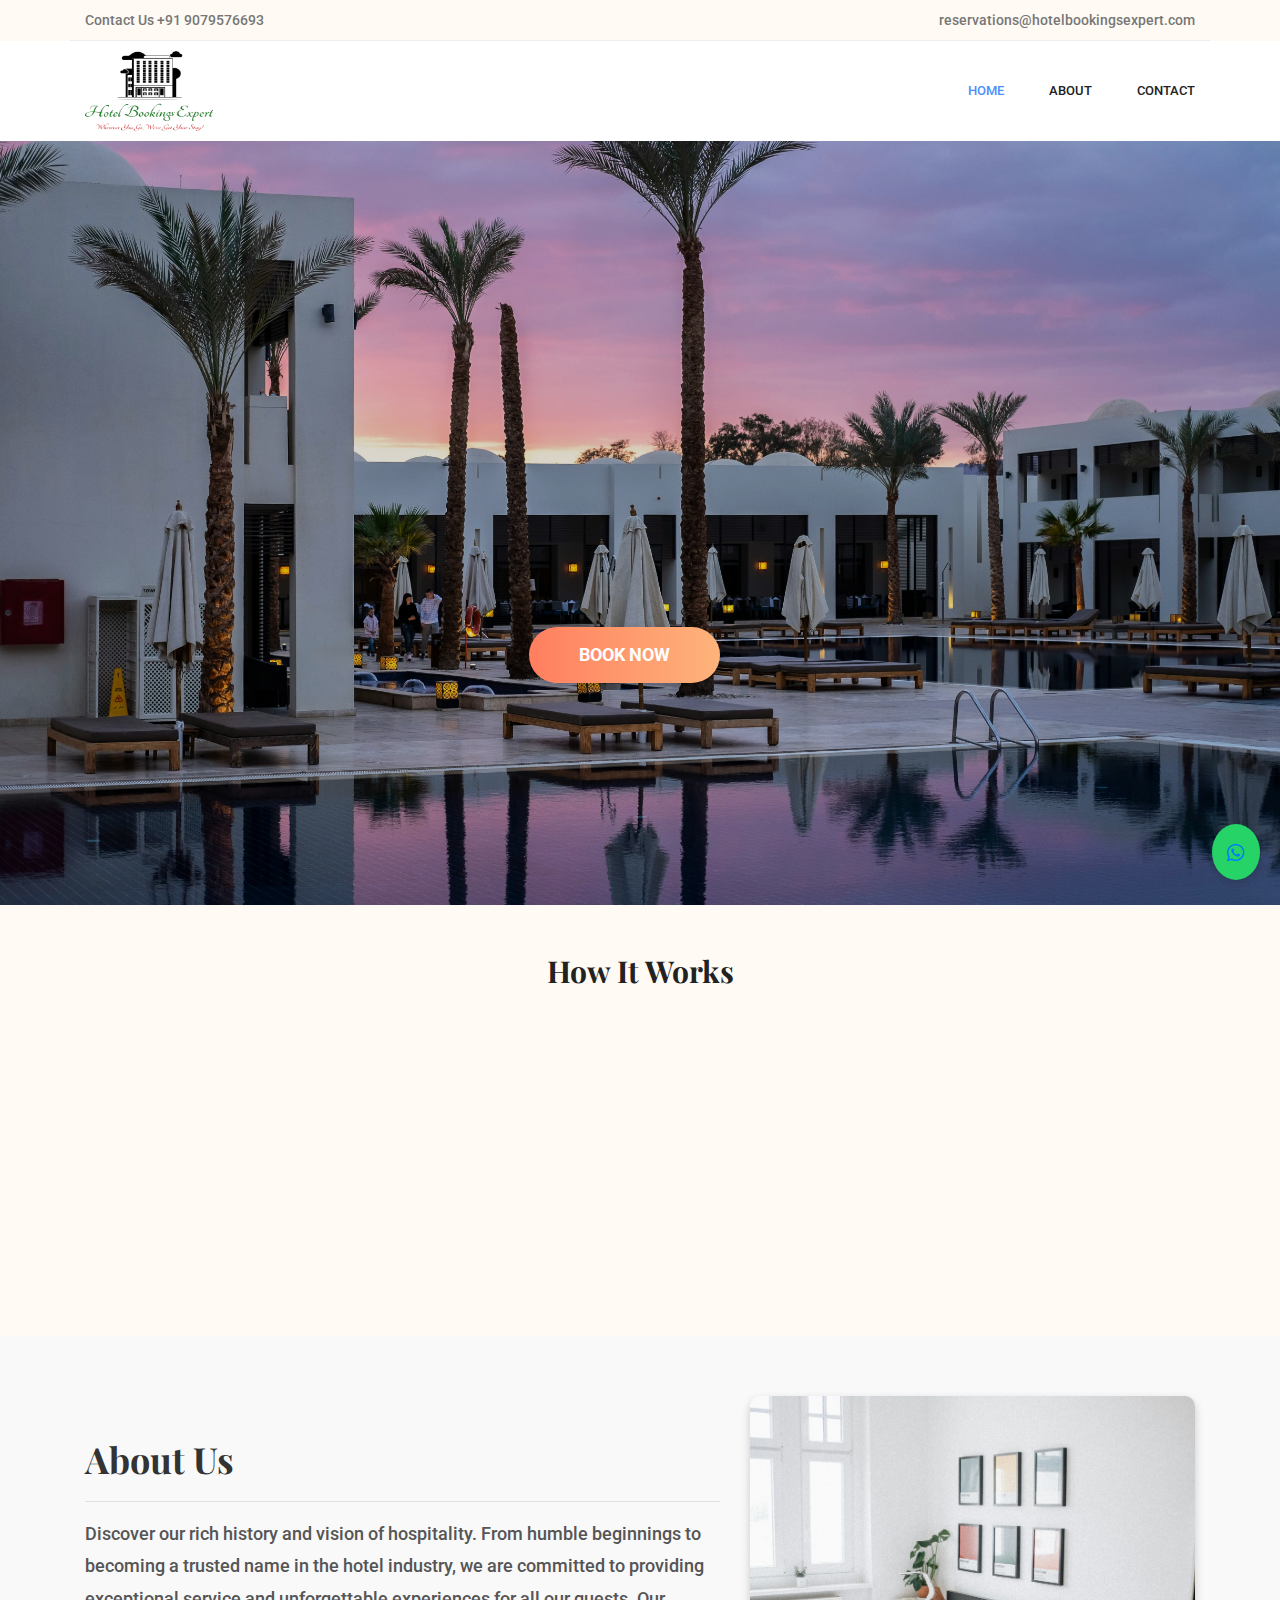
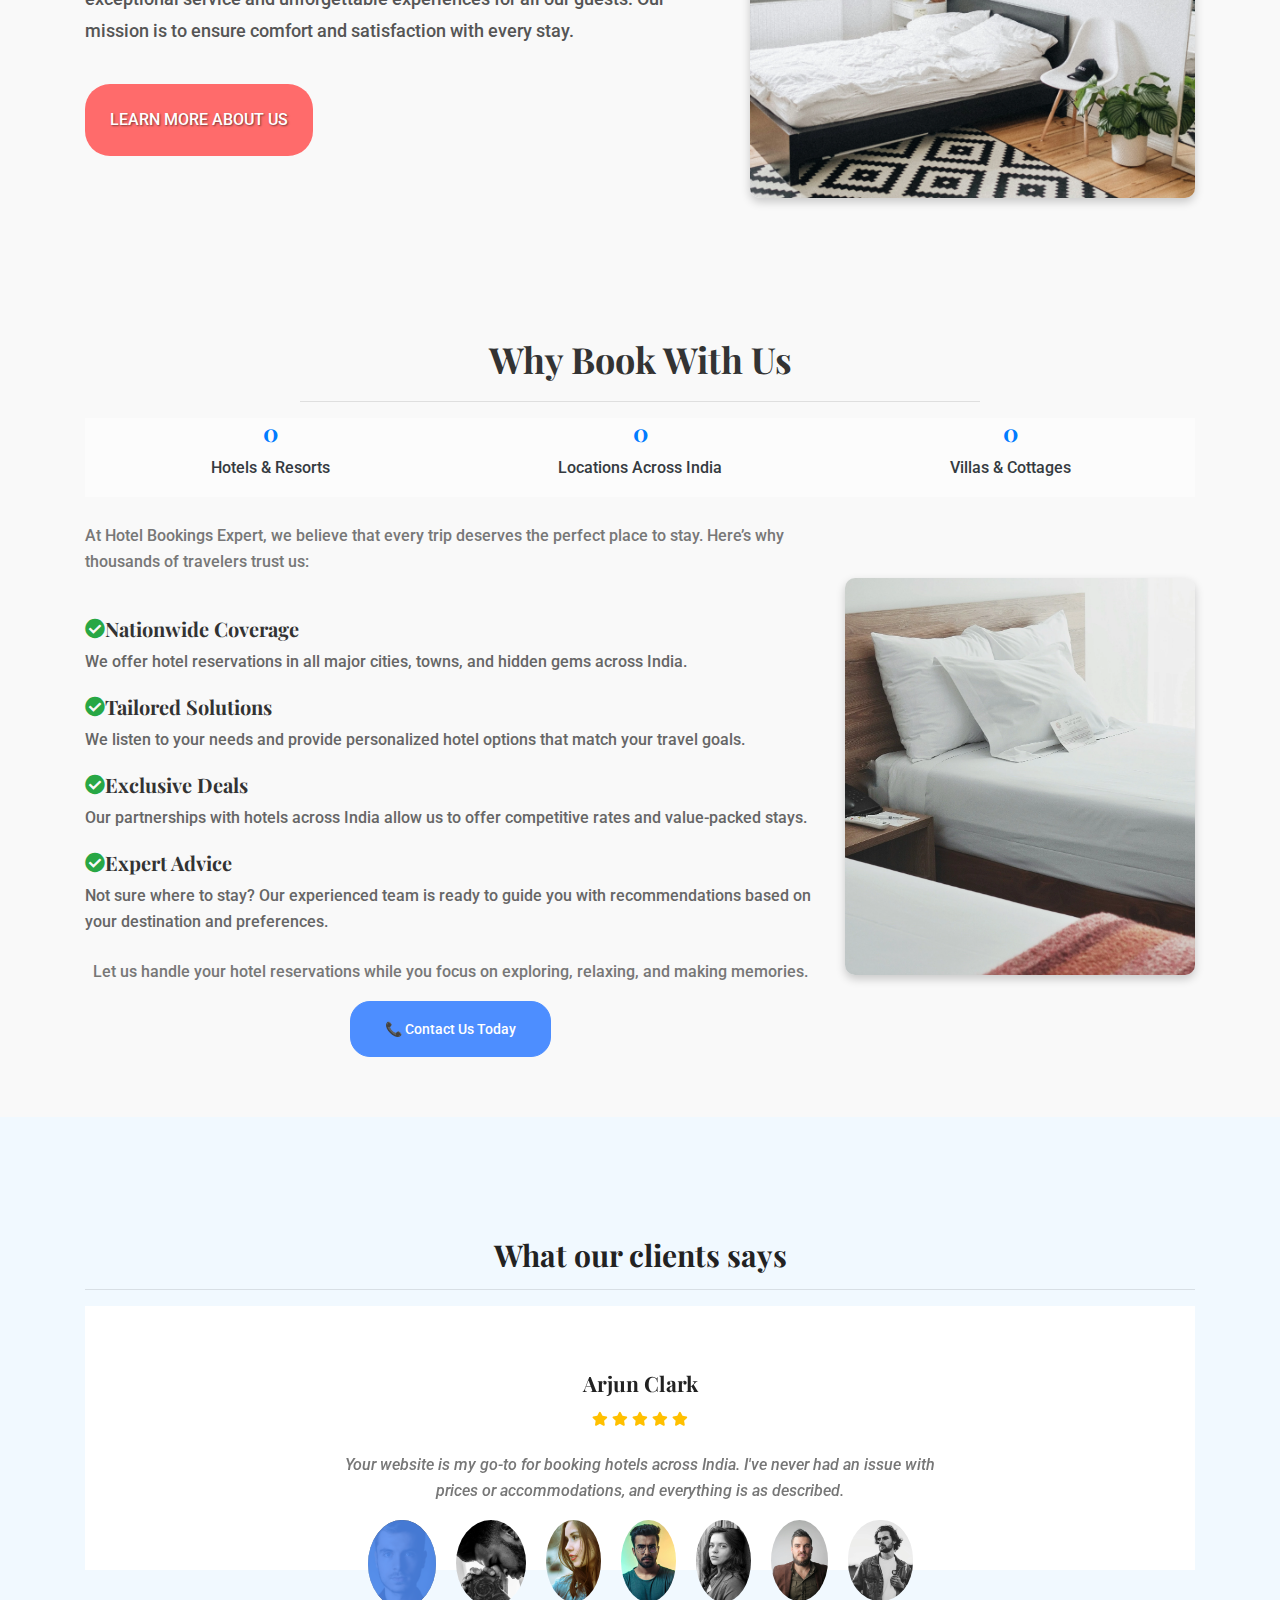
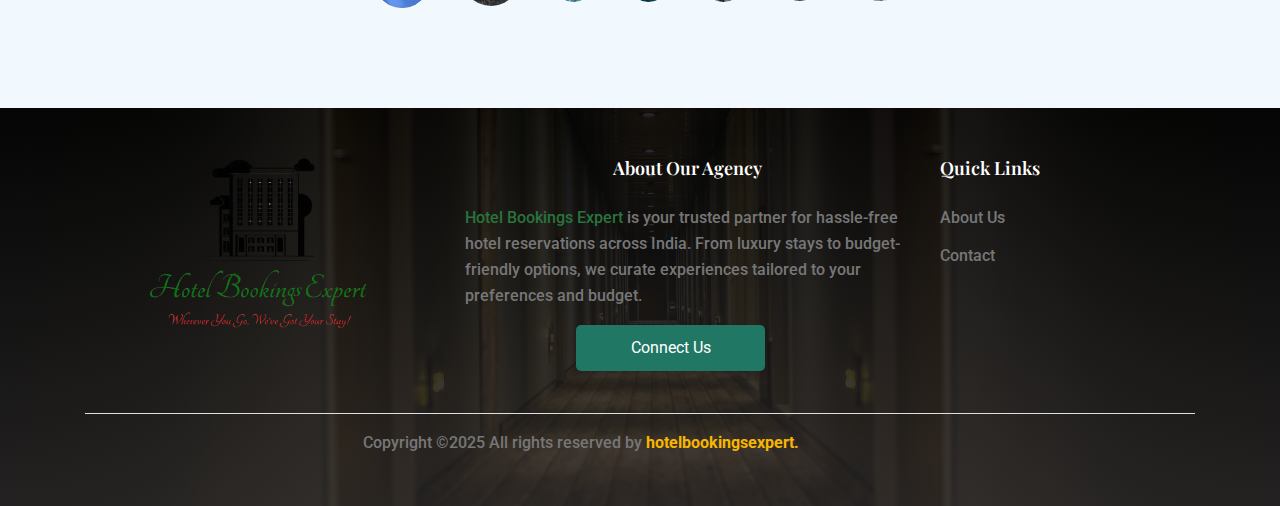
<file: index.html>
<!doctype html>
<html lang="en">

<head>
	<!-- Required meta tags -->
	<meta charset="utf-8">
	<meta name="viewport" content="width=device-width, initial-scale=1, shrink-to-fit=no">
	<!-- Canonical link -->
	<link rel="canonical" href="https://hotelbookingsexpert.com/" />	
	<!-- SEO Meta Tags -->
    <meta name="description" content="HotelBookingsExpert.com provides hassle-free hotel reservations across India. Book the best hotels, resorts, villas, and cottages with exclusive deals.">
    <meta name="keywords" content="hotel booking, resorts, villas, cottages, luxury hotels, budget hotels, hotel reservations India, travel, tourism, booking expert">
    <meta name="author" content="HotelBookingsExpert">
    <meta name="robots" content="index, follow">
    <!-- Open Graph Meta Tags for Social Media -->
    <meta property="og:title" content="HotelBookingsExpert.com - Book Hotels, Resorts, Villas Across India">
    <meta property="og:description" content="Book the best hotels, resorts, and villas in India with exclusive deals and tailored recommendations from HotelBookingsExpert.">
    <meta property="og:image" content="img/logo.png">
    <meta property="og:url" content="https://www.hotelbookingsexpert.com">
    <meta property="og:type" content="website">
    <!-- Twitter Card Meta Tags -->
    <meta name="twitter:card" content="summary_large_image">
    <meta name="twitter:title" content="HotelBookingsExpert.com - Best Hotel Booking Platform in India">
    <meta name="twitter:description" content="Find the best hotel deals across India, from luxury to budget-friendly options. Book now and enjoy exclusive offers.">
    <meta name="twitter:image" content="img/logo.png">
	<!-- Title tag -->	
	<title>HotelBookingsExpert.com</title>
	<!-- Favicon image logo -->
	<link rel="icon" type="image/x-icon" href="img/logo.png">
	<!-- Bootstrap CSS -->
	<link rel="stylesheet" href="css/bootstrap.css">
	<link rel="stylesheet" href="vendors/linericon/style.css">
	<!-- <link rel="stylesheet" href="css/font-awesome.min.css"> -->
	<link rel="stylesheet" href="vendors/owl-carousel/owl.carousel.min.css">
	<link rel="stylesheet" href="vendors/lightbox/simpleLightbox.css">
	<link rel="stylesheet" href="vendors/nice-select/css/nice-select.css">
	<link rel="stylesheet" href="vendors/animate-css/animate.css">
	<link rel="stylesheet" href="vendors/popup/magnific-popup.css">
	<!-- main css -->
	<link rel="stylesheet" href="css/style.css">
	<link rel="stylesheet" href="css/responsive.css">
	<link rel="stylesheet" href="https://cdnjs.cloudflare.com/ajax/libs/font-awesome/5.15.4/css/all.min.css">
	
	
</head>

<body>

	<!--================Header Menu Area =================-->
	<header class="header_area">
		<div class="top_menu row m0">
			<div class="container">
				<div class="float-left">
					<ul class="list header_social">
						<li><a href="#">Contact Us +91 9079576693</a></li>
					</ul>
				</div>
				<div class="float-right">
					<ul class="list header_social">
						<li><a href="#" >reservations@hotelbookingsexpert.com</a></li>
					</ul>
				</div>
			</div>
		</div>
		<div class="main_menu">
			<nav class="navbar navbar-expand-lg navbar-light">
				<div class="container">
					<!-- Brand and toggle get grouped for better mobile display -->
					<a class="navbar-brand logo_h" href="index.html"><img src="img/logo.png" height="80px" width="130px" alt="hotelbookingsexpert logo"></a>
					<button class="navbar-toggler" type="button" data-toggle="collapse" data-target="#navbarSupportedContent"
					 aria-controls="navbarSupportedContent" aria-expanded="false" aria-label="Toggle navigation">
						<span class="icon-bar"></span>
						<span class="icon-bar"></span>
						<span class="icon-bar"></span>
					</button>
					<!-- Collect the nav links, forms, and other content for toggling -->
					<div class="collapse navbar-collapse offset" id="navbarSupportedContent">
						<ul class="nav navbar-nav menu_nav ml-auto">
							<li class="nav-item active"><a class="nav-link" href="index.html">Home</a></li>
							<li class="nav-item"><a class="nav-link" href="about-us.html">About</a></li>
							<li class="nav-item"><a class="nav-link" href="contact.html">Contact</a></li>
						</ul>
					</div>
				</div>
			</nav>
		</div>
	</header>
	<!--================Header Menu Area =================-->

	<!--================Home Banner Area =================-->
	<section class="home_banner_area">
		<div class="banner_inner d-flex align-items-center">
			<div class="overlay bg-parallax" data-stellar-ratio="2" data-stellar-vertical-offset="0" data-background=""></div>
			<!-- <div class="overlay overlay-bg"></div> -->
			<div class="container">
				<div class="banner_content text-center animate fade-in delay">
					<p class="top-text animate fade-in delay">Welcome to</p><br>
					<h1 class="animate fade-in delay-1" style="font-size: 60px;font-weight: bold;background: linear-gradient( pink, yellow,gold); -webkit-background-clip: text;-webkit-text-fill-color: transparent;">Hotel Bookings Expert</h1>
					<p class="text animate fade-in delay-2" style="font-size:20px;">
						Hassle-Free Hotel Booking Worldwide. <br>
						personalized accommodations, best deals, and 24/7 support for your perfect stay.
					</p><br><br>
					</div>
					<button onclick="window.location.href='contact.html#contact-form'" class="btn-custom">Book Now</button>	
				</div>
	
			</div>
		</div>
	</section>
	<!--================End Home Banner Area =================-->

	<!--================How we Work =================-->
	  <section id="how-it-works" class="py-5">
		<div class="container">
		  <h2 class="text-center mb-4">How It Works</h2>
		  <div class="row justify-content-center align-items-center" style="margin-top:100px ;">
			<div class="col-md-4 text-center position-relative mb-5 mb-md-0 animate fade-in" style="z-index: 3;">
			  <div class="step-circle mx-auto mb-3">
				<h3 class="step-number">1</h3>
			  </div>
			  <h3 class="mb-3">Choose a Location</h3>
			  <p>Select your preferred city or region in India.</p>
			</div>
			<div class="col-md-4 text-center position-relative mb-5 mb-md-0 animate fade-in delay-1" style="z-index: 2; top: -30px;">
			  <div class="step-circle mx-auto mb-3">
				<h3 class="step-number">2</h3>
			  </div>
			  <h3 class="mb-3">Share Preferences</h3>
			  <p>Let us know your budget, room type, and other details.</p>
			</div>
			<div class="col-md-4 text-center position-relative mb-4 animate fade-in delay-2">
				<div class="step-box">
				  <div class="step-circle mx-auto mb-3">
					<h3 class="step-number">3</h3>
				  </div>
				  <h3 class="mb-3">Get Recommendations</h3>
				  <p>Receive personalized hotel options just for you.</p>
				</div>
			  </div>
		  </div>
		</div>
	  </section>
	<!--================End Booking Area =================-->

	<!--================About Area =================-->
	<section class="about_area section_gap">
		<div class="container">
			<div class="row align-items-center">
				<!-- Left Side: About Us Text -->
				<div class="col-lg-7">
					<div class="about_content">
						<h2>About Us</h2> <hr>
						<p>
							Discover our rich history and vision of hospitality. From humble beginnings to becoming a trusted name in the hotel industry, 
							we are committed to providing exceptional service and unforgettable experiences for all our guests. 
							Our mission is to ensure comfort and satisfaction with every stay.
						</p>
						<button class="main_btn mt-3" onclick="window.location.href='about-us.html'">Learn More About Us</button>
					</div>
				</div>
				<!-- Right Side: Hotel Room Image -->
				<div class="col-lg-5">
					<div class="about_image">
						<img loading="lazy" class="img-fluid" src="img/home-about.webp" srcset="img/home-about.webp 600w, img/home-about.webp 1200w, img/home-about.webp 1800w" alt="Hotel Room">
					</div>
				</div>
			</div>
		</div>
	</section>
	<!--================End About Area =================-->

	<section class="why_choose_us">
		<div class="container">
			
			<div class="row" style="margin: 0px;padding: 0px;">
				<!-- Section Title -->
				<div class="col-lg-12" >
					<div class="main_title text-center" style="margin-bottom: 0px;">
						<h2>Why Book With Us</h2>
						<hr>
					</div>
				</div>
			</div>
			<div class="container-fluid">
				<div class="row text-center text-white" style="background-color: #ffffff7c;">
					<div class="col-md-4">
						<h3 id="hotelsCounter" class="text-primary">0</h3>
						<p class="text-dark">Hotels & Resorts</p>
					</div>
					<div class="col-md-4">
						<h3 id="locationsCounter" class="text-primary">0</h3>
						<p class="text-dark">Locations Across India</p>
					</div>
					<div class="col-md-4">
						<h3 id="villasCounter" class="text-primary">0</h3>
						<p class="text-dark">Villas & Cottages</p>
					</div>
				</div>
			</div>
	
			<div class="row align-items-center">
				<!-- Left Column: List of Reasons -->
				<div class="col-lg-8">
					<div class="choose_us_content">
						<p>
							<br>
							At Hotel Bookings Expert, we believe that every trip deserves the perfect place to stay. Here’s why thousands of travelers trust us: <br><br>
						</p>
						<ul class="list-unstyled">
							<li>
								<h5><i class="fa fa-check-circle text-success me-2"></i> Nationwide Coverage</h5>
								<p>We offer hotel reservations in all major cities, towns, and hidden gems across India.</p>
							</li>
							<li>
								<h5><i class="fa fa-check-circle text-success me-2"></i> Tailored Solutions</h5>
								<p>We listen to your needs and provide personalized hotel options that match your travel goals.</p>
							</li>
							<li>
								<h5><i class="fa fa-check-circle text-success me-2"></i> Exclusive Deals</h5>
								<p>Our partnerships with hotels across India allow us to offer competitive rates and value-packed stays.</p>
							</li>
							<li>
								<h5><i class="fa fa-check-circle text-success me-2"></i> Expert Advice</h5>
								<p>Not sure where to stay? Our experienced team is ready to guide you with recommendations based on your destination and preferences.</p>
							</li>
						</ul>
						<div class="mt-4 text-center">
							<p>Let us handle your hotel reservations while you focus on exploring, relaxing, and making memories.</p>
							
							<a href="contact.html#contact-form" class="custom-button">📞 Contact Us Today</a>
						</div>
					</div>
				</div>
	
				<!-- Right Column: Call-to-Action -->
				<div class="col-lg-4">
					<div class="choose_us_image text-center">
						<img loading="lazy" class="img-fluid" src="img/why-we.webp" height="20%" width="100%" alt="Why Choose Us">
					</div>
					
				</div>
			</div>
		</div>
	</section>
	<!-- End Our Room Area -->

	<!--================Testimonials Area =================-->
	<section class="testimonials-area color-bg" style="padding-bottom: 100px;padding-top: 120px;">
		<div class="container">
			<div class="text-center">
				<h2 style="padding: 0px;margin: 0px;">What our clients says</h2>
				<hr>
			</div>
			<div class="testi-slider owl-carousel" data-slider-id="1">
				<div class="item">
					<div class="testi-item">
						<h4>Arjun Clark</h4>
						<ul class="list">
							<li><a href="#"><i class="fa fa-star"></i></a></li>
							<li><a href="#"><i class="fa fa-star"></i></a></li>
							<li><a href="#"><i class="fa fa-star"></i></a></li>
							<li><a href="#"><i class="fa fa-star"></i></a></li>
							<li><a href="#"><i class="fa fa-star"></i></a></li>
						</ul>
						<div class="wow fadeIn" data-wow-duration="1s">
							<p>
								Your website is my go-to for booking hotels across India. I've never had an issue with prices or accommodations, and everything is as described. <br><br>
							</p>
						</div>
					</div>
				</div>
				<div class="item">
					<div class="testi-item">
						<h4>Dev Morgan</h4>
						<ul class="list">
							<li><a href="#"><i class="fa fa-star"></i></a></li>
							<li><a href="#"><i class="fa fa-star"></i></a></li>
							<li><a href="#"><i class="fa fa-star"></i></a></li>
							<li><a href="#"><i class="fa fa-star"></i></a></li>
							<li><a href="#"><i class="fa fa-star"></i></a></li>
						</ul>
						<div class="wow fadeIn" data-wow-duration="1s">
							<p>
								Efficient service and easy to navigate. I found a budget hotel in Pune that was perfect for my short stay. Will use again. <br><br>
							</p>
						</div>
					</div>
				</div>
				<div class="item">
					<div class="testi-item">
						<h4>Isabella Dune</h4>
						<ul class="list">
							<li><a href="#"><i class="fa fa-star"></i></a></li>
							<li><a href="#"><i class="fa fa-star"></i></a></li>
							<li><a href="#"><i class="fa fa-star"></i></a></li>
							<li><a href="#"><i class="fa fa-star"></i></a></li>
							<li><a href="#"><i class="fa fa-star"></i></a></li>
						</ul>
						<div class="wow fadeIn" data-wow-duration="1s">
							<p>
								Your website helped me find the perfect accommodation for my family vacation in Kerala. We stayed at a lovely beach resort at an excellent price. <br><br>
							</p>
						</div>
					</div>
				</div>
				<div class="item">
					<div class="testi-item">
						
						<h4>Raj Anderson</h4>
						<ul class="list">
							<li><a href="#"><i class="fa fa-star"></i></a></li>
							<li><a href="#"><i class="fa fa-star"></i></a></li>
							<li><a href="#"><i class="fa fa-star"></i></a></li>
							<li><a href="#"><i class="fa fa-star"></i></a></li>
							<li><a href="#"><i class="fa fa-star"></i></a></li>
						</ul>
						<div class="wow fadeIn" data-wow-duration="1s">
							<p>
								A user-friendly platform with a variety of choices. I found a charming guesthouse in Rishikesh that fit my budget perfectly. <br><br>
							</p>
						</div>
					</div>
				</div>

				<div class="item">
					<div class="testi-item">
						
						<h4>Sophia Kapoor</h4>
						<ul class="list">
							<li><a href="#"><i class="fa fa-star"></i></a></li>
							<li><a href="#"><i class="fa fa-star"></i></a></li>
							<li><a href="#"><i class="fa fa-star"></i></a></li>
							<li><a href="#"><i class="fa fa-star"></i></a></li>
							<li><a href="#"><i class="fa fa-star"></i></a></li>
						</ul>
						<div class="wow fadeIn" data-wow-duration="1s">
							<p>
								I travel frequently for work, and this website makes booking accommodations so easy. <br> Prices are always transparent and competitive. <br><br>
							</p>
						</div>
					</div>
				</div>
				<div class="item">
					<div class="testi-item">
						
						<h4>Ethan Reddy</h4>
						<ul class="list">
							<li><a href="#"><i class="fa fa-star"></i></a></li>
							<li><a href="#"><i class="fa fa-star"></i></a></li>
							<li><a href="#"><i class="fa fa-star"></i></a></li>
							<li><a href="#"><i class="fa fa-star"></i></a></li>
							<li><a href="#"><i class="fa fa-star"></i></a></li>
						</ul>
						<div class="wow fadeIn" data-wow-duration="1s">
							<p>
								A fantastic platform for booking last-minute stays. I found a great deal on a hotel in Ahmedabad, and the room exceeded expectations! <br><br>
							</p>
						</div>
					</div>
				</div>
				<div class="item">
					<div class="testi-item">
						
						<h4>Siddarth Robinson</h4>
						<ul class="list">
							<li><a href="#"><i class="fa fa-star"></i></a></li>
							<li><a href="#"><i class="fa fa-star"></i></a></li>
							<li><a href="#"><i class="fa fa-star"></i></a></li>
							<li><a href="#"><i class="fa fa-star"></i></a></li>
							<li><a href="#"><i class="fa fa-star"></i></a></li>
						</ul>
						<div class="wow fadeIn" data-wow-duration="1s">
							<p>
								Love how easy it is to compare prices and book hotels directly on the website. I found an excellent hotel in Delhi within my budget. <br><br>
							</p>
						</div>
					</div>
				</div>

			</div>
			<div class="owl-thumbs d-flex justify-content-center" data-slider-id="1">
				<div class="owl-thumb-item">
					<div>
						<img loading="lazy" class="img-fluid" src="img/testimonial/arjun.webp" style="border-radius: 50%;" height="50%" width="68px"  alt="">
					</div>
					<div class="overlay overlay-grad"></div>
				</div>
				<div class="owl-thumb-item">
					<div>
						<img loading="lazy" class="img-fluid" src="img/testimonial/dev.webp" style="border-radius: 50%;" height="50%" width="70px" alt="">
					</div>
					<div class="overlay overlay-grad"></div>
				</div>
				<div class="owl-thumb-item">
					<div>
						<img loading="lazy" class="img-fluid" src="img/testimonial/isabella.webp" style="border-radius: 50%;" height="50%" width="55px" alt="">
					</div>
					<div class="overlay overlay-grad"></div>
				</div>
				<div class="owl-thumb-item">
					<div>
						<img loading="lazy" class="img-fluid" src="img/testimonial/raj (1).webp" style="border-radius: 50%;" height="50%" width="55px" alt="">
					</div>
					<div class="overlay overlay-grad"></div>
				</div>
				<div class="owl-thumb-item">
					<div>
						<img loading="lazy" class="img-fluid" src="img/testimonial/sophia.webp" style="border-radius: 50%;" height="50%" width="55px" alt="">
					</div>
					<div class="overlay overlay-grad"></div>
				</div>
				<div class="owl-thumb-item">
					<div>
						<img loading="lazy" class="img-fluid" src="img/testimonial/ethan.webp" style="border-radius: 50%;" height="50%" width="57px" alt="">
					</div>
					<div class="overlay overlay-grad"></div>
				</div>
				<div class="owl-thumb-item">
					<div>
						<img loading="lazy" class="img-fluid" src="img/testimonial/Siddarth.webp" style="border-radius: 48%;" height="50%" width="65px" alt="">
					</div>
					<div class="overlay overlay-grad"></div>
				</div>
			</div>
		</div>
	</section>
	<!--================End Testimonials Area =================-->


	<!--================ WhatsApp Button ================ -->
    <div class="whatsapp-btn" id="whatsapp-button">
        <a href="https://wa.me/+919079576693" target="_blank" id="whatsapp-link">
            <i class="fab fa-whatsapp"></i>
        </a>
    </div>
	<!--================ start footer Area  =================-->
	<footer class="footer-area section_gap" style="padding: 50px;">
        <div class="container">
            <div class="row">
                <div class="col-lg-4 col-md-12 col-sm-12 text-center">
                    <div class="header">
                        <img src="img/logo.png" alt="hotelbookingsexpert Logo" height="170" class="logo">
                        <br><br><br>
                    </div>
                    
                </div>

                <div class="col-lg-5  col-md-12 col-sm-12">
                    <div class="single-footer-widget">
                        <h6 class="text-center">About Our Agency</h6>
                        <p>
                            <font color="#29733d">Hotel Bookings Expert</font> is your trusted partner for hassle-free hotel reservations across India. From luxury stays to budget-friendly options, we curate experiences tailored to your preferences and budget.
                        </p>
                        <button onclick="window.location.href='contact.html#contact-form'" class="footer-button">Connect Us</button>
                        <br><br>
                    </div>
                </div>

                <div class="col-lg-3 col-md-3 col-sm-12">
                    <div class="single-footer-widget">
                        <h6>Quick Links</h6>
                        <div class="row">
                            <ul class="col footer-nav">
                                <li><a href="about-us.html">About Us</a></li>
                                <li><a href="contact.html">Contact</a></li>
                                
                            </ul>
                            
                        </div>
                    </div>
                </div>                
            </div>
            <hr class="bg-light">
            <div class="footer-bottom d-flex flex-wrap" style="margin-bottom: 0px;margin-top: 6px;padding-left: 25%;">
                <div>
                    <p class="footer-text m-0">
Copyright &copy;2025 All rights reserved by <b> hotelbookingsexpert. </b></p>
                </div>
            </div>
        </div>
    </footer>
	<!--================ End footer Area  =================-->


	<!-- Optional JavaScript -->
	<script src="js/jquery.min.js"></script>
	<script src="js/popper.js"></script>
	<script src="js/bootstrap.min.js"></script>
	<script src="js/stellar.js"></script>
	<script src="vendors/lightbox/simpleLightbox.min.js"></script>
	<script src="vendors/nice-select/js/jquery.nice-select.min.js"></script>
	<script src="vendors/owl-carousel/owl.carousel.min.js"></script>
	<script src="js/owl-carousel-thumb.min.js"></script>
	<script src="vendors/popup/jquery.magnific-popup.min.js"></script>
	<script src="js/jquery.ajaxchimp.min.js"></script>
	<script src="vendors/counter-up/jquery.waypoints.min.js"></script>
	<script src="vendors/counter-up/jquery.counterup.js"></script>
	<script src="js/theme.js"></script>
	<script>
        // Add a click event to the WhatsApp button to open the chat
        document.getElementById('whatsapp-button').addEventListener('click', function() {
            // You can also change the WhatsApp number or message dynamically here if needed
            window.open("https://wa.me/+919079576693", "_blank");
        });
    </script>
	<script>
		document.addEventListener("DOMContentLoaded", () => {
			// Counter configuration
			const counters = [
				{ id: "hotelsCounter", target: 2200, duration: 2000 },
				{ id: "locationsCounter", target: 170, duration: 2000 },
				{ id: "villasCounter", target: 5400, duration: 2000 }
			];
	
			const startCounters = () => {
				counters.forEach(({ id, target, duration }) => {
					const counterElement = document.getElementById(id);
					const intervalTime = 10; // Update interval in milliseconds
					const incrementValue = target / (duration / intervalTime);
	
					let currentValue = 0;
	
					const interval = setInterval(() => {
						currentValue += incrementValue;
	
						if (currentValue >= target) {
							currentValue = target;
							clearInterval(interval);
						}
	
						counterElement.textContent = Math.floor(currentValue) + "+";
					}, intervalTime);
				});
			};
	
			// Observe when the section enters the viewport
			const observer = new IntersectionObserver(
				(entries) => {
					if (entries[0].isIntersecting) {
						startCounters();
						observer.disconnect(); // Stop observing after animation starts
					}
				},
				{ threshold: 0.5 } // Trigger when 50% of the section is visible
			);
	
			// Target the row containing counters
			const targetElement = document.querySelector(".row.text-center");
			observer.observe(targetElement);
		});
	</script>
	
</body>

</html>
</file>
<file: vendors/linericon/style.css>
@font-face {
	font-family: 'Linearicons-Free';
	src:url('fonts/Linearicons-Free.eot?w118d');
	src:url('fonts/Linearicons-Free.eot?#iefixw118d') format('embedded-opentype'),
		url('fonts/Linearicons-Free.woff2?w118d') format('woff2'),
		url('fonts/Linearicons-Free.woff?w118d') format('woff'),
		url('fonts/Linearicons-Free.ttf?w118d') format('truetype'),
		url('fonts/Linearicons-Free.svg?w118d#Linearicons-Free') format('svg');
	font-weight: normal;
	font-style: normal;
}

.lnr {
	font-family: 'Linearicons-Free';
	speak: none;
	font-style: normal;
	font-weight: normal;
	font-variant: normal;
	text-transform: none;
	line-height: 1;

	/* Better Font Rendering =========== */
	-webkit-font-smoothing: antialiased;
	-moz-osx-font-smoothing: grayscale;
}

.lnr-home:before {
	content: "\e800";
}
.lnr-apartment:before {
	content: "\e801";
}
.lnr-pencil:before {
	content: "\e802";
}
.lnr-magic-wand:before {
	content: "\e803";
}
.lnr-drop:before {
	content: "\e804";
}
.lnr-lighter:before {
	content: "\e805";
}
.lnr-poop:before {
	content: "\e806";
}
.lnr-sun:before {
	content: "\e807";
}
.lnr-moon:before {
	content: "\e808";
}
.lnr-cloud:before {
	content: "\e809";
}
.lnr-cloud-upload:before {
	content: "\e80a";
}
.lnr-cloud-download:before {
	content: "\e80b";
}
.lnr-cloud-sync:before {
	content: "\e80c";
}
.lnr-cloud-check:before {
	content: "\e80d";
}
.lnr-database:before {
	content: "\e80e";
}
.lnr-lock:before {
	content: "\e80f";
}
.lnr-cog:before {
	content: "\e810";
}
.lnr-trash:before {
	content: "\e811";
}
.lnr-dice:before {
	content: "\e812";
}
.lnr-heart:before {
	content: "\e813";
}
.lnr-star:before {
	content: "\e814";
}
.lnr-star-half:before {
	content: "\e815";
}
.lnr-star-empty:before {
	content: "\e816";
}
.lnr-flag:before {
	content: "\e817";
}
.lnr-envelope:before {
	content: "\e818";
}
.lnr-paperclip:before {
	content: "\e819";
}
.lnr-inbox:before {
	content: "\e81a";
}
.lnr-eye:before {
	content: "\e81b";
}
.lnr-printer:before {
	content: "\e81c";
}
.lnr-file-empty:before {
	content: "\e81d";
}
.lnr-file-add:before {
	content: "\e81e";
}
.lnr-enter:before {
	content: "\e81f";
}
.lnr-exit:before {
	content: "\e820";
}
.lnr-graduation-hat:before {
	content: "\e821";
}
.lnr-license:before {
	content: "\e822";
}
.lnr-music-note:before {
	content: "\e823";
}
.lnr-film-play:before {
	content: "\e824";
}
.lnr-camera-video:before {
	content: "\e825";
}
.lnr-camera:before {
	content: "\e826";
}
.lnr-picture:before {
	content: "\e827";
}
.lnr-book:before {
	content: "\e828";
}
.lnr-bookmark:before {
	content: "\e829";
}
.lnr-user:before {
	content: "\e82a";
}
.lnr-users:before {
	content: "\e82b";
}
.lnr-shirt:before {
	content: "\e82c";
}
.lnr-store:before {
	content: "\e82d";
}
.lnr-cart:before {
	content: "\e82e";
}
.lnr-tag:before {
	content: "\e82f";
}
.lnr-phone-handset:before {
	content: "\e830";
}
.lnr-phone:before {
	content: "\e831";
}
.lnr-pushpin:before {
	content: "\e832";
}
.lnr-map-marker:before {
	content: "\e833";
}
.lnr-map:before {
	content: "\e834";
}
.lnr-location:before {
	content: "\e835";
}
.lnr-calendar-full:before {
	content: "\e836";
}
.lnr-keyboard:before {
	content: "\e837";
}
.lnr-spell-check:before {
	content: "\e838";
}
.lnr-screen:before {
	content: "\e839";
}
.lnr-smartphone:before {
	content: "\e83a";
}
.lnr-tablet:before {
	content: "\e83b";
}
.lnr-laptop:before {
	content: "\e83c";
}
.lnr-laptop-phone:before {
	content: "\e83d";
}
.lnr-power-switch:before {
	content: "\e83e";
}
.lnr-bubble:before {
	content: "\e83f";
}
.lnr-heart-pulse:before {
	content: "\e840";
}
.lnr-construction:before {
	content: "\e841";
}
.lnr-pie-chart:before {
	content: "\e842";
}
.lnr-chart-bars:before {
	content: "\e843";
}
.lnr-gift:before {
	content: "\e844";
}
.lnr-diamond:before {
	content: "\e845";
}
.lnr-linearicons:before {
	content: "\e846";
}
.lnr-dinner:before {
	content: "\e847";
}
.lnr-coffee-cup:before {
	content: "\e848";
}
.lnr-leaf:before {
	content: "\e849";
}
.lnr-paw:before {
	content: "\e84a";
}
.lnr-rocket:before {
	content: "\e84b";
}
.lnr-briefcase:before {
	content: "\e84c";
}
.lnr-bus:before {
	content: "\e84d";
}
.lnr-car:before {
	content: "\e84e";
}
.lnr-train:before {
	content: "\e84f";
}
.lnr-bicycle:before {
	content: "\e850";
}
.lnr-wheelchair:before {
	content: "\e851";
}
.lnr-select:before {
	content: "\e852";
}
.lnr-earth:before {
	content: "\e853";
}
.lnr-smile:before {
	content: "\e854";
}
.lnr-sad:before {
	content: "\e855";
}
.lnr-neutral:before {
	content: "\e856";
}
.lnr-mustache:before {
	content: "\e857";
}
.lnr-alarm:before {
	content: "\e858";
}
.lnr-bullhorn:before {
	content: "\e859";
}
.lnr-volume-high:before {
	content: "\e85a";
}
.lnr-volume-medium:before {
	content: "\e85b";
}
.lnr-volume-low:before {
	content: "\e85c";
}
.lnr-volume:before {
	content: "\e85d";
}
.lnr-mic:before {
	content: "\e85e";
}
.lnr-hourglass:before {
	content: "\e85f";
}
.lnr-undo:before {
	content: "\e860";
}
.lnr-redo:before {
	content: "\e861";
}
.lnr-sync:before {
	content: "\e862";
}
.lnr-history:before {
	content: "\e863";
}
.lnr-clock:before {
	content: "\e864";
}
.lnr-download:before {
	content: "\e865";
}
.lnr-upload:before {
	content: "\e866";
}
.lnr-enter-down:before {
	content: "\e867";
}
.lnr-exit-up:before {
	content: "\e868";
}
.lnr-bug:before {
	content: "\e869";
}
.lnr-code:before {
	content: "\e86a";
}
.lnr-link:before {
	content: "\e86b";
}
.lnr-unlink:before {
	content: "\e86c";
}
.lnr-thumbs-up:before {
	content: "\e86d";
}
.lnr-thumbs-down:before {
	content: "\e86e";
}
.lnr-magnifier:before {
	content: "\e86f";
}
.lnr-cross:before {
	content: "\e870";
}
.lnr-menu:before {
	content: "\e871";
}
.lnr-list:before {
	content: "\e872";
}
.lnr-chevron-up:before {
	content: "\e873";
}
.lnr-chevron-down:before {
	content: "\e874";
}
.lnr-chevron-left:before {
	content: "\e875";
}
.lnr-chevron-right:before {
	content: "\e876";
}
.lnr-arrow-up:before {
	content: "\e877";
}
.lnr-arrow-down:before {
	content: "\e878";
}
.lnr-arrow-left:before {
	content: "\e879";
}
.lnr-arrow-right:before {
	content: "\e87a";
}
.lnr-move:before {
	content: "\e87b";
}
.lnr-warning:before {
	content: "\e87c";
}
.lnr-question-circle:before {
	content: "\e87d";
}
.lnr-menu-circle:before {
	content: "\e87e";
}
.lnr-checkmark-circle:before {
	content: "\e87f";
}
.lnr-cross-circle:before {
	content: "\e880";
}
.lnr-plus-circle:before {
	content: "\e881";
}
.lnr-circle-minus:before {
	content: "\e882";
}
.lnr-arrow-up-circle:before {
	content: "\e883";
}
.lnr-arrow-down-circle:before {
	content: "\e884";
}
.lnr-arrow-left-circle:before {
	content: "\e885";
}
.lnr-arrow-right-circle:before {
	content: "\e886";
}
.lnr-chevron-up-circle:before {
	content: "\e887";
}
.lnr-chevron-down-circle:before {
	content: "\e888";
}
.lnr-chevron-left-circle:before {
	content: "\e889";
}
.lnr-chevron-right-circle:before {
	content: "\e88a";
}
.lnr-crop:before {
	content: "\e88b";
}
.lnr-frame-expand:before {
	content: "\e88c";
}
.lnr-frame-contract:before {
	content: "\e88d";
}
.lnr-layers:before {
	content: "\e88e";
}
.lnr-funnel:before {
	content: "\e88f";
}
.lnr-text-format:before {
	content: "\e890";
}
.lnr-text-format-remove:before {
	content: "\e891";
}
.lnr-text-size:before {
	content: "\e892";
}
.lnr-bold:before {
	content: "\e893";
}
.lnr-italic:before {
	content: "\e894";
}
.lnr-underline:before {
	content: "\e895";
}
.lnr-strikethrough:before {
	content: "\e896";
}
.lnr-highlight:before {
	content: "\e897";
}
.lnr-text-align-left:before {
	content: "\e898";
}
.lnr-text-align-center:before {
	content: "\e899";
}
.lnr-text-align-right:before {
	content: "\e89a";
}
.lnr-text-align-justify:before {
	content: "\e89b";
}
.lnr-line-spacing:before {
	content: "\e89c";
}
.lnr-indent-increase:before {
	content: "\e89d";
}
.lnr-indent-decrease:before {
	content: "\e89e";
}
.lnr-pilcrow:before {
	content: "\e89f";
}
.lnr-direction-ltr:before {
	content: "\e8a0";
}
.lnr-direction-rtl:before {
	content: "\e8a1";
}
.lnr-page-break:before {
	content: "\e8a2";
}
.lnr-sort-alpha-asc:before {
	content: "\e8a3";
}
.lnr-sort-amount-asc:before {
	content: "\e8a4";
}
.lnr-hand:before {
	content: "\e8a5";
}
.lnr-pointer-up:before {
	content: "\e8a6";
}
.lnr-pointer-right:before {
	content: "\e8a7";
}
.lnr-pointer-down:before {
	content: "\e8a8";
}
.lnr-pointer-left:before {
	content: "\e8a9";
}
</file>
<file: vendors/nice-select/css/nice-select.css>
.nice-select {
  -webkit-tap-highlight-color: transparent;
  background-color: #fff;
  border-radius: 5px;
  border: solid 1px #e8e8e8;
  box-sizing: border-box;
  clear: both;
  cursor: pointer;
  display: block;
  float: left;
  font-family: inherit;
  font-size: 14px;
  font-weight: normal;
  height: 42px;
  line-height: 40px;
  outline: none;
  padding-left: 18px;
  padding-right: 30px;
  position: relative;
  text-align: left !important;
  -webkit-transition: all 0.2s ease-in-out;
  transition: all 0.2s ease-in-out;
  -webkit-user-select: none;
     -moz-user-select: none;
      -ms-user-select: none;
          user-select: none;
  white-space: nowrap;
  width: auto; }
  .nice-select:hover {
    border-color: #dbdbdb; }
  .nice-select:active, .nice-select.open, .nice-select:focus {
    border-color: #999; }
  .nice-select:after {
    border-bottom: 2px solid #999;
    border-right: 2px solid #999;
    content: '';
    display: block;
    height: 5px;
    margin-top: -4px;
    pointer-events: none;
    position: absolute;
    right: 12px;
    top: 50%;
    -webkit-transform-origin: 66% 66%;
        -ms-transform-origin: 66% 66%;
            transform-origin: 66% 66%;
    -webkit-transform: rotate(45deg);
        -ms-transform: rotate(45deg);
            transform: rotate(45deg);
    -webkit-transition: all 0.15s ease-in-out;
    transition: all 0.15s ease-in-out;
    width: 5px; }
  .nice-select.open:after {
    -webkit-transform: rotate(-135deg);
        -ms-transform: rotate(-135deg);
            transform: rotate(-135deg); }
  .nice-select.open .list {
    opacity: 1;
    pointer-events: auto;
    -webkit-transform: scale(1) translateY(0);
        -ms-transform: scale(1) translateY(0);
            transform: scale(1) translateY(0); }
  .nice-select.disabled {
    border-color: #ededed;
    color: #999;
    pointer-events: none; }
    .nice-select.disabled:after {
      border-color: #cccccc; }
  .nice-select.wide {
    width: 100%; }
    .nice-select.wide .list {
      left: 0 !important;
      right: 0 !important; }
  .nice-select.right {
    float: right; }
    .nice-select.right .list {
      left: auto;
      right: 0; }
  .nice-select.small {
    font-size: 12px;
    height: 36px;
    line-height: 34px; }
    .nice-select.small:after {
      height: 4px;
      width: 4px; }
    .nice-select.small .option {
      line-height: 34px;
      min-height: 34px; }
  .nice-select .list {
    background-color: #fff;
    border-radius: 5px;
    box-shadow: 0 0 0 1px rgba(68, 68, 68, 0.11);
    box-sizing: border-box;
    margin-top: 4px;
    opacity: 0;
    overflow: hidden;
    padding: 0;
    pointer-events: none;
    position: absolute;
    top: 100%;
    left: 0;
    -webkit-transform-origin: 50% 0;
        -ms-transform-origin: 50% 0;
            transform-origin: 50% 0;
    -webkit-transform: scale(0.75) translateY(-21px);
        -ms-transform: scale(0.75) translateY(-21px);
            transform: scale(0.75) translateY(-21px);
    -webkit-transition: all 0.2s cubic-bezier(0.5, 0, 0, 1.25), opacity 0.15s ease-out;
    transition: all 0.2s cubic-bezier(0.5, 0, 0, 1.25), opacity 0.15s ease-out;
    z-index: 9; }
    .nice-select .list:hover .option:not(:hover) {
      background-color: transparent !important; }
  .nice-select .option {
    cursor: pointer;
    font-weight: 400;
    line-height: 40px;
    list-style: none;
    min-height: 40px;
    outline: none;
    padding-left: 18px;
    padding-right: 29px;
    text-align: left;
    -webkit-transition: all 0.2s;
    transition: all 0.2s; }
    .nice-select .option:hover, .nice-select .option.focus, .nice-select .option.selected.focus {
      background-color: #f6f6f6; }
    .nice-select .option.selected {
      font-weight: bold; }
    .nice-select .option.disabled {
      background-color: transparent;
      color: #999;
      cursor: default; }

.no-csspointerevents .nice-select .list {
  display: none; }

.no-csspointerevents .nice-select.open .list {
  display: block; }
</file>
<file: css/style.css>
/*----------------------------------------------------
@File: Default Styles
@Author: Rocky Ahmed
@URL: http://wethemez.com
Author E-mail: rockybd1995@gmail.com

This file contains the styling for the actual theme, this
is the file you need to edit to change the look of the
theme.
---------------------------------------------------- */
/*=====================================================================
@Template Name: Builder Construction 
@Author: Rocky Ahmed
@Developed By: Rocky Ahmed
@Developer URL: http://rocky.wethemez.com
Author E-mail: rockybd1995@gmail.com

@Default Styles

Table of Content:
01/ Variables
02/ predefin
03/ header
04/ button
05/ banner
06/ breadcrumb
07/ about
08/ team
09/ project 
10/ price 
11/ team 
12/ blog 
13/ video  
14/ features  
15/ career  
16/ contact 
17/ footer

=====================================================================*/
/*----------------------------------------------------*/
/*font Variables*/
/*Color Variables*/
/*=================== fonts ====================*/
@import url("https://fonts.googleapis.com/css?family=Playfair+Display:400,700,900|Roboto:300,400,500,700");
/*---------------------------------------------------- */
/*----------------------------------------------------*/
.list {
  list-style: none;
  margin: 0px;
  padding: 0px; }

a {
  text-decoration: none;
  transition: all 300ms linear 0s; }
  a:hover, a:focus {
    text-decoration: none;
    outline: none; }

.row.m0 {
  margin: 0px; }

body {
  background-color: rgba(252, 210, 133, 0.096);
  line-height: 26px;
  font-size: 16px;
  font-family: "Roboto", sans-serif;
  font-weight: 500;
  color: #777777; }
  body.blog {
    background: #f1f9ff; }

h1, h2, h3, h4, h5, h6 {
  font-family: "Playfair Display", serif;
  font-weight: bold;
  color: #222222; }

button:focus {
  outline: none;
  box-shadow: none; }

/*---------------------------------------------------- */
/*----------------------------------------------------*/
.p_120 {
  padding-top: 120px;
  padding-bottom: 120px; }

.pad_top {
  padding-top: 120px; }

.section_gap {
  padding: 150px 0; }
  @media (max-width: 991px) {
    .section_gap {
      padding: 70px 0; } }

.section_gap_top {
  padding-top: 150px; }
  @media (max-width: 991px) {
    .section_gap_top {
      padding-top: 70px; } }

.mt-25 {
  margin-top: 25px; }

.mt-45 {
  margin-top: 50px; }

.mt-50 {
  margin-top: 50px; }

@media (min-width: 1620px) {
  .box_1620 {
    max-width: 1650px;
    margin: auto; } }
/* Main Title Area css
============================================================================================ */
.main_title {
  text-align: center;
  max-width: 680px;
  margin: 0px auto 95px; }
  @media (max-width: 991px) {
    .main_title {
      margin: 0px auto 35px; } }
  .main_title .top-part p {
    font-size: 14px;
    text-transform: uppercase;
    font-weight: 600; }
  .main_title h2 {
    font-family: "Playfair Display", serif;
    font-size: 60px;
    margin-top: 20px;
    margin-bottom: 20px; }
    @media (max-width: 991px) {
      .main_title h2 {
        font-size: 40px; } }
  .main_title p {
    margin-bottom: 0px; }

/* End Main Title Area css
============================================================================================ */
.overlay {
  position: absolute;
  top: 0;
  left: 0;
  bottom: 0;
  right: 0; }

/*---------------------------------------------------- */
/*----------------------------------------------------*/
.header_area {
  position: absolute;
  width: 100%;
  top: 0;
  left: 0;
  z-index: 9999999;
  transition: background 0.4s, all 0.3s linear; }
  .header_area .navbar {
    background: #ffffff;
    padding: 0px;
    border: 0px;
    border-radius: 0px; }
    .header_area .navbar .nav .nav-item {
      margin-right: 45px; }
      .header_area .navbar .nav .nav-item .nav-link {
        font: 500 13px/100px "Roboto", sans-serif;
        text-transform: uppercase;
        color: #222222;
        padding: 0px;
        display: inline-block; }
        .header_area .navbar .nav .nav-item .nav-link:after {
          display: none; }
      .header_area .navbar .nav .nav-item:hover .nav-link, .header_area .navbar .nav .nav-item.active .nav-link {
        color: #4d8eff; }
      .header_area .navbar .nav .nav-item.submenu {
        position: relative; }
        .header_area .navbar .nav .nav-item.submenu ul {
          border: none;
          padding: 0px;
          border-radius: 0px;
          box-shadow: none;
          margin: 0px;
          background: #fff;
          box-shadow: 0px 3px 16px 0px rgba(0, 0, 0, 0.1); }
          @media (min-width: 992px) {
            .header_area .navbar .nav .nav-item.submenu ul {
              position: absolute;
              top: 120%;
              left: 0px;
              min-width: 200px;
              text-align: left;
              opacity: 0;
              transition: all 300ms linear 0s;
              visibility: hidden;
              display: block;
              border: none;
              padding: 0px;
              border-radius: 0px; } }
          .header_area .navbar .nav .nav-item.submenu ul:before {
            content: "";
            width: 0;
            height: 0;
            border-style: solid;
            border-width: 10px 10px 0 10px;
            border-color: #eeeeee transparent transparent transparent;
            position: absolute;
            right: 24px;
            top: 45px;
            z-index: 3;
            opacity: 0;
            transition: all 400ms linear 300ms linear 0s; }
          .header_area .navbar .nav .nav-item.submenu ul .nav-item {
            display: block;
            float: none;
            margin-right: 0px;
            border-bottom: 1px solid #ededed;
            margin-left: 0px;
            transition: all 0.4s linear 300ms linear 0s; }
            .header_area .navbar .nav .nav-item.submenu ul .nav-item .nav-link {
              line-height: 45px;
              color: #222222;
              padding: 0px 30px;
              transition: all 150ms linear 300ms linear 0s;
              display: block;
              margin-right: 0px; }
            .header_area .navbar .nav .nav-item.submenu ul .nav-item:last-child {
              border-bottom: none; }
            .header_area .navbar .nav .nav-item.submenu ul .nav-item:hover .nav-link {
              background: #4d8eff;
              color: #fff; }
        @media (min-width: 992px) {
          .header_area .navbar .nav .nav-item.submenu:hover ul {
            visibility: visible;
            opacity: 1;
            top: 100%; } }
        .header_area .navbar .nav .nav-item.submenu:hover ul .nav-item {
          margin-top: 0px; }
      .header_area .navbar .nav .nav-item:last-child {
        margin-right: 0px; }
    .header_area .navbar .search {
      font-size: 12px;
      line-height: 60px;
      display: inline-block;
      color: #222222;
      margin-left: 80px; }
      .header_area .navbar .search i {
        font-weight: 600; }
  .header_area + section, .header_area + row, .header_area + div {
    margin-top: 125px; }
  .header_area.navbar_fixed .main_menu {
    position: fixed;
    width: 100%;
    top: -70px;
    left: 0;
    right: 0;
    background: #fff;
    -webkit-transform: translateY(70px);
    -moz-transform: translateY(70px);
    -ms-transform: translateY(70px);
    -o-transform: translateY(70px);
    transform: translateY(70px);
    transition: transform 500ms ease, background 500ms ease;
    -webkit-transition: transform 500ms ease, background 500ms ease;
    box-shadow: 0px 3px 16px 0px rgba(0, 0, 0, 0.1); }
    .header_area.navbar_fixed .main_menu .navbar .nav .nav-item .nav-link {
      line-height: 70px; }

.top_menu .container {
  border-bottom: 1px solid #eeeeee; }
.top_menu .header_social li {
  display: inline-block;
  margin-right: 15px; }
  .top_menu .header_social li a {
    font-size: 14px;
    color: #777777;
    display: inline-block;
    line-height: 40px;
    transition: all 300ms linear 0s; }
  .top_menu .header_social li:last-child {
    margin-right: 0px; }
  .top_menu .header_social li:hover a {
    color: #4d8eff; }
.top_menu .nice-select {
  float: none;
  display: inline-block;
  border: 0;
  background: transparent;
  height: 39px; }
.top_menu .dn_btn {
  line-height: 40px;
  display: inline-block;
  font-size: 12px;
  margin-right: 30px;
  font-family: "Roboto", sans-serif;
  font-weight: normal;
  color: #777777;
  transition: all 300ms linear 0s; }
  .top_menu .dn_btn:hover {
    color: #4d8eff; }
  .top_menu .dn_btn:last-child {
    margin-right: 0px; }
.top_menu .lan_pack {
  height: 30px;
  border: 1px solid #eeeeee;
  border-radius: 3px;
  line-height: 28px;
  font-size: 12px;
  font-family: "Roboto", sans-serif;
  font-weight: 500;
  padding-left: 19px;
  padding-right: 36px;
  color: #777777;
  background: #f9f9ff;
  margin-right: 5px;
  margin-top: 8px; }
  .top_menu .lan_pack .current {
    color: #777777; }
  .top_menu .lan_pack:after {
    content: "\f0d7";
    border: none !important;
    font: normal normal normal 12px/1 FontAwesome;
    -webkit-transform: rotate(0deg);
    -moz-transform: rotate(0deg);
    -ms-transform: rotate(0deg);
    -o-transform: rotate(0deg);
    transform: rotate(0deg);
    height: auto;
    margin-top: -6px;
    right: 20px; }

/*---------------------------------------------------- */
/*----------------------------------------------------*/
/* Home Banner Area css
============================================================================================ */
.home_banner_area {
  position: relative;
  z-index: 1;
  min-height: 780px; }
  .home_banner_area .banner_inner {
    position: relative;
    overflow: hidden;
    width: 100%;
    min-height: 780px; }
    .home_banner_area .banner_inner .bg-parallax {
      background: linear-gradient(0deg, rgba(0, 0, 0, 0.15), rgba(0, 0, 0, 0.15)), url(../img/banner/home-banner.webp) no-repeat scroll center center;
      background-size: cover;
      height: 110%;
      z-index: -1; }
    .home_banner_area .banner_inner .banner_content {
      color: #fff; }
      .home_banner_area .banner_inner .banner_content h5 {
        text-transform: uppercase;
        font-family: "Roboto", sans-serif;
        font-size: 14px;
        font-weight: normal;
        margin-bottom: 15px; }
      .home_banner_area .banner_inner .banner_content h1 {
        font-size: 80px;
        line-height: 60px;
        font-family: "Playfair Display", serif;
        font-weight: 900;
        padding-bottom: 18px;
        margin-bottom: 30px;
        color: #fff; }
        @media (max-width: 767px) {
          .home_banner_area .banner_inner .banner_content h1 {
            font-size: 60px;
            margin-bottom: 10px; } }
      .home_banner_area .banner_inner .banner_content .top-text {
        text-align: center;
        max-width: 506px;
        margin: auto;
        font-size: 30px;
        text-transform: uppercase;
        font-weight: 500;
        letter-spacing: 3px;
        margin-bottom: -10px; }
        @media (max-width: 767px) {
          .home_banner_area .banner_inner .banner_content .top-text {
            max-width: 50%; } }
        @media (max-width: 320px) {
          .home_banner_area .banner_inner .banner_content .top-text {
            max-width: 53%;
            margin-bottom: 10px; } }
      .home_banner_area .banner_inner .banner_content .text {
        max-width: 620px;
        margin: auto; }
        @media (max-width: 320px) {
          .home_banner_area .banner_inner .banner_content .text {
            display: none; } }
      .home_banner_area .banner_inner .banner_content .vdo-btn {
        margin-top: 50px; }

  

.banner_box {
  max-width: 1620px;
  margin: auto; }

.banner_area {
  position: relative;
  z-index: 1;
  min-height: 300px; }
  .banner_area .banner_inner {
    position: relative;
    overflow: hidden;
    width: 100%;
    min-height: 450px;
    background: #000000;
    z-index: 1; }
    .banner_area .banner_inner .overlay {
      background: url(../img/banner/contact-banner.jpg) no-repeat scroll center center;
      position: absolute;
      left: 0;
      right: 0;
      top: 0;
      height: 125%;
      bottom: 0;
      z-index: -1;
      opacity: .85; }
    .banner_area .banner_inner .banner_content h2 {
      color: #fff;
      font-size: 60px;
      font-family: "Playfair Display", serif;
      margin-bottom: 0px;
      font-weight: bold; }
    .banner_area .banner_inner .banner_content .page_link a {
      font-size: 14px;
      color: #fff;
      font-family: "Roboto", sans-serif;
      margin-right: 32px;
      position: relative; }
      .banner_area .banner_inner .banner_content .page_link a:before {
        content: "\e87a";
        font-family: 'Linearicons-Free';
        position: absolute;
        right: -25px;
        top: 50%;
        -webkit-transform: translateY(-50%);
        -moz-transform: translateY(-50%);
        -ms-transform: translateY(-50%);
        -o-transform: translateY(-50%);
        transform: translateY(-50%); }
      .banner_area .banner_inner .banner_content .page_link a:last-child {
        margin-right: 0px; }
        .banner_area .banner_inner .banner_content .page_link a:last-child:before {
          display: none; }
      .banner_area .banner_inner .banner_content .page_link a:hover {
        color: #4d8eff; }



.banner_area1 {
  position: relative;
  z-index: 1;
  min-height: 300px; }
  .banner_area1 .banner_inner {
    position: relative;
    overflow: hidden;
    width: 100%;
    min-height: 400px;
    background: #000000;
    z-index: 1; }
    .banner_area1 .banner_inner .overlay {
      background: url(../img/banner/about-banner.jpg) no-repeat scroll center center;
      position: absolute;
      left: 0;
      right: 0;
      top: 0;
      height: 125%;
      bottom: 0;
      z-index: -1;
      opacity: .85; }
    .banner_area1 .banner_inner .banner_content h2 {
      color: #fff;
      font-size: 60px;
      font-family: "Playfair Display", serif;
      margin-bottom: 0px;
      font-weight: bold; }
    .banner_area1 .banner_inner .banner_content .page_link a {
      font-size: 14px;
      color: #fff;
      font-family: "Roboto", sans-serif;
      margin-right: 32px;
      position: relative; }
      .banner_area1 .banner_inner .banner_content .page_link a:before {
        content: "\e87a";
        font-family: 'Linearicons-Free';
        position: absolute;
        right: -25px;
        top: 50%;
        -webkit-transform: translateY(-50%);
        -moz-transform: translateY(-50%);
        -ms-transform: translateY(-50%);
        -o-transform: translateY(-50%);
        transform: translateY(-50%); }
      .banner_area1 .banner_inner .banner_content .page_link a:last-child {
        margin-right: 0px; }
        .banner_area1 .banner_inner .banner_content .page_link a:last-child:before {
          display: none; }
      .banner_area1 .banner_inner .banner_content .page_link a:hover {
        color: #4d8eff; }
/* End Home Banner Area css
        ============================================================================================ */
/*---------------------------------------------------- */
/*----------------------------------------------------*/

/*============================================================================================ */
/*================= latest_blog_area css =============*/
.single-recent-blog-post {
  margin-bottom: 30px; }
  .single-recent-blog-post .thumb {
    overflow: hidden; }
    .single-recent-blog-post .thumb img {
      transition: all 0.7s linear; }
  .single-recent-blog-post .details {
    padding-top: 30px; }
    .single-recent-blog-post .details .sec_h4 {
      line-height: 24px;
      padding: 10px 0px 13px;
      transition: all 0.3s linear; }
      .single-recent-blog-post .details .sec_h4:hover {
        color: #777777; }
  .single-recent-blog-post .date {
    font-size: 14px;
    line-height: 24px;
    font-weight: 400; }
  .single-recent-blog-post:hover img {
    -webkit-transform: scale(1.23) rotate(10deg);
    -moz-transform: scale(1.23) rotate(10deg);
    -ms-transform: scale(1.23) rotate(10deg);
    -o-transform: scale(1.23) rotate(10deg);
    transform: scale(1.23) rotate(10deg); }

.tags .tag_btn {
  font-size: 12px;
  font-weight: 500;
  line-height: 20px;
  border: 1px solid #eeeeee;
  display: inline-block;
  padding: 1px 18px;
  text-align: center;
  color: #222222; }
  .tags .tag_btn:before {
    background: #4d8eff; }
  .tags .tag_btn + .tag_btn {
    margin-left: 2px; }

/*========= blog_categorie_area css ===========*/
.blog_categorie_area {
  padding-top: 80px;
  padding-bottom: 80px; }

.categories_post {
  position: relative;
  text-align: center;
  cursor: pointer; }
  .categories_post img {
    max-width: 100%; }
  .categories_post .categories_details {
    position: absolute;
    top: 20px;
    left: 20px;
    right: 20px;
    bottom: 20px;
    background: rgba(34, 34, 34, 0.8);
    color: #fff;
    transition: all 0.3s linear;
    display: flex;
    align-items: center;
    justify-content: center; }
    .categories_post .categories_details h5 {
      margin-bottom: 0px;
      font-size: 18px;
      line-height: 26px;
      text-transform: uppercase;
      color: #fff;
      position: relative; }
    .categories_post .categories_details p {
      font-weight: 300;
      font-size: 14px;
      line-height: 26px;
      margin-bottom: 0px; }
    .categories_post .categories_details .border_line {
      margin: 10px 0px;
      background: #fff;
      width: 100%;
      height: 1px; }
  .categories_post:hover .categories_details {
    background: #4d8eff;
    opacity: .8; }

/*============ blog_left_sidebar css ==============*/
.blog_item {
  margin-bottom: 40px; }

.blog_info {
  padding-top: 30px; }
  .blog_info .post_tag {
    padding-bottom: 20px; }
    .blog_info .post_tag a {
      font: 300 14px/21px "Roboto", sans-serif;
      color: #222222; }
      .blog_info .post_tag a:hover {
        color: #777777; }
      .blog_info .post_tag a.active {
        color: #4d8eff; }
  .blog_info .blog_meta li a {
    font: 300 14px/20px "Roboto", sans-serif;
    color: #777777;
    vertical-align: middle;
    padding-bottom: 12px;
    display: inline-block; }
    .blog_info .blog_meta li a i {
      color: #222222;
      font-size: 16px;
      font-weight: 600;
      padding-left: 15px;
      line-height: 20px;
      vertical-align: middle; }
    .blog_info .blog_meta li a:hover {
      color: #4d8eff; }

.blog_post img {
  max-width: 100%; }

.blog_details {
  padding-top: 20px; }
  .blog_details h2 {
    font-size: 24px;
    line-height: 36px;
    color: #222222;
    font-weight: 600;
    transition: all 0.3s linear; }
    .blog_details h2:hover {
      color: #4d8eff; }
  .blog_details p {
    margin-bottom: 26px; }

.view_btn {
  font-size: 14px;
  line-height: 36px;
  display: inline-block;
  color: #222222;
  font-weight: 500;
  padding: 0px 30px;
  background: #fff; }

.blog_right_sidebar {
  border: 1px solid #eeeeee;
  background: #ffffff;
  padding: 30px; }
  .blog_right_sidebar .widget_title {
    font-size: 18px;
    line-height: 25px;
    background: #4d8eff;
    text-align: center;
    color: #fff;
    padding: 8px 0px;
    margin-bottom: 30px; }
  .blog_right_sidebar .search_widget .input-group .form-control {
    font-size: 14px;
    line-height: 29px;
    border: 0px;
    width: 100%;
    font-weight: 300;
    color: #fff;
    padding-left: 20px;
    border-radius: 45px;
    z-index: 0;
    background: #4d8eff; }
    .blog_right_sidebar .search_widget .input-group .form-control.placeholder {
      color: #fff; }
    .blog_right_sidebar .search_widget .input-group .form-control:-moz-placeholder {
      color: #fff; }
    .blog_right_sidebar .search_widget .input-group .form-control::-moz-placeholder {
      color: #fff; }
    .blog_right_sidebar .search_widget .input-group .form-control::-webkit-input-placeholder {
      color: #fff; }
    .blog_right_sidebar .search_widget .input-group .form-control:focus {
      box-shadow: none; }
  .blog_right_sidebar .search_widget .input-group .btn-default {
    position: absolute;
    right: 20px;
    background: transparent;
    border: 0px;
    box-shadow: none;
    font-size: 14px;
    color: #fff;
    padding: 0px;
    top: 50%;
    -webkit-transform: translateY(-50%);
    -moz-transform: translateY(-50%);
    -ms-transform: translateY(-50%);
    -o-transform: translateY(-50%);
    transform: translateY(-50%);
    z-index: 1; }
  .blog_right_sidebar .author_widget {
    text-align: center; }
    .blog_right_sidebar .author_widget h4 {
      font-size: 18px;
      line-height: 20px;
      color: #222222;
      margin-bottom: 5px;
      margin-top: 30px; }
    .blog_right_sidebar .author_widget p {
      margin-bottom: 0px; }
    .blog_right_sidebar .author_widget .social_icon {
      padding: 7px 0px 15px; }
      .blog_right_sidebar .author_widget .social_icon a {
        font-size: 14px;
        color: #222222;
        transition: all 0.2s linear; }
        .blog_right_sidebar .author_widget .social_icon a + a {
          margin-left: 20px; }
        .blog_right_sidebar .author_widget .social_icon a:hover {
          color: #4d8eff; }
  .blog_right_sidebar .popular_post_widget .post_item .media-body {
    justify-content: center;
    align-self: center;
    padding-left: 20px; }
    .blog_right_sidebar .popular_post_widget .post_item .media-body h3 {
      font-size: 14px;
      line-height: 20px;
      color: #222222;
      margin-bottom: 4px;
      transition: all 0.3s linear; }
      .blog_right_sidebar .popular_post_widget .post_item .media-body h3:hover {
        color: #4d8eff; }
    .blog_right_sidebar .popular_post_widget .post_item .media-body p {
      font-size: 12px;
      line-height: 21px;
      margin-bottom: 0px; }
  .blog_right_sidebar .popular_post_widget .post_item + .post_item {
    margin-top: 20px; }
  .blog_right_sidebar .post_category_widget .cat-list li {
    border-bottom: 2px dotted #eee;
    transition: all 0.3s ease 0s;
    padding-bottom: 12px; }
    .blog_right_sidebar .post_category_widget .cat-list li a {
      font-size: 14px;
      line-height: 20px;
      color: #777; }
      .blog_right_sidebar .post_category_widget .cat-list li a p {
        margin-bottom: 0px; }
    .blog_right_sidebar .post_category_widget .cat-list li + li {
      padding-top: 15px; }
    .blog_right_sidebar .post_category_widget .cat-list li:hover {
      border-color: #4d8eff; }
      .blog_right_sidebar .post_category_widget .cat-list li:hover a {
        color: #4d8eff; }
  .blog_right_sidebar .newsletter_widget {
    text-align: center; }
    .blog_right_sidebar .newsletter_widget .form-group {
      margin-bottom: 8px; }
    .blog_right_sidebar .newsletter_widget .input-group-prepend {
      margin-right: -1px; }
    .blog_right_sidebar .newsletter_widget .input-group-text {
      background: #fff;
      border-radius: 0px;
      vertical-align: top;
      font-size: 12px;
      line-height: 36px;
      padding: 0px 0px 0px 15px;
      border: 1px solid #eeeeee;
      border-right: 0px; }
    .blog_right_sidebar .newsletter_widget .form-control {
      font-size: 12px;
      line-height: 24px;
      color: #cccccc;
      border: 1px solid #eeeeee;
      border-left: 0px;
      border-radius: 0px; }
      .blog_right_sidebar .newsletter_widget .form-control.placeholder {
        color: #cccccc; }
      .blog_right_sidebar .newsletter_widget .form-control:-moz-placeholder {
        color: #cccccc; }
      .blog_right_sidebar .newsletter_widget .form-control::-moz-placeholder {
        color: #cccccc; }
      .blog_right_sidebar .newsletter_widget .form-control::-webkit-input-placeholder {
        color: #cccccc; }
      .blog_right_sidebar .newsletter_widget .form-control:focus {
        outline: none;
        box-shadow: none; }
    .blog_right_sidebar .newsletter_widget .bbtns {
      background: #4d8eff;
      color: #fff;
      font-size: 12px;
      line-height: 38px;
      display: inline-block;
      font-weight: 500;
      padding: 0px 24px 0px 24px;
      border-radius: 0; }
    .blog_right_sidebar .newsletter_widget .text-bottom {
      font-size: 12px; }
  .blog_right_sidebar .tag_cloud_widget ul li {
    display: inline-block; }
    .blog_right_sidebar .tag_cloud_widget ul li a {
      display: inline-block;
      border: 1px solid #eee;
      background: #fff;
      padding: 0px 13px;
      margin-bottom: 8px;
      transition: all 0.3s ease 0s;
      color: #222222;
      font-size: 12px; }
      .blog_right_sidebar .tag_cloud_widget ul li a:hover {
        background: #4d8eff;
        color: #fff; }
  .blog_right_sidebar .br {
    width: 100%;
    height: 1px;
    background: #eeeeee;
    margin: 30px 0px; }

.blog-pagination {
  padding-top: 25px;
  padding-bottom: 95px; }
  .blog-pagination .page-link {
    border-radius: 0; }
  .blog-pagination .page-item {
    border: none; }

.page-link {
  background: transparent;
  font-weight: 400; }

.blog-pagination .page-item.active .page-link {
  background-color: #4d8eff;
  border-color: transparent;
  color: #fff; }

.blog-pagination .page-link {
  position: relative;
  display: block;
  padding: 0.5rem 0.75rem;
  margin-left: -1px;
  line-height: 1.25;
  color: #8a8a8a;
  border: none; }

.blog-pagination .page-link .lnr {
  font-weight: 600; }

.blog-pagination .page-item:last-child .page-link,
.blog-pagination .page-item:first-child .page-link {
  border-radius: 0; }

.blog-pagination .page-link:hover {
  color: #fff;
  text-decoration: none;
  background-color: #4d8eff;
  border-color: #eee; }

/*============ Start Blog Single Styles  =============*/
.single-post-area .social-links {
  padding-top: 10px; }
  .single-post-area .social-links li {
    display: inline-block;
    margin-bottom: 10px; }
    .single-post-area .social-links li a {
      color: #cccccc;
      padding: 7px;
      font-size: 14px;
      transition: all 0.2s linear; }
      .single-post-area .social-links li a:hover {
        color: #222222; }
.single-post-area .blog_details {
  padding-top: 26px; }
  .single-post-area .blog_details p {
    margin-bottom: 10px; }
.single-post-area .quotes {
  margin-top: 20px;
  margin-bottom: 30px;
  padding: 24px 35px 24px 30px;
  background-color: white;
  box-shadow: -20.84px 21.58px 30px 0px rgba(176, 176, 176, 0.1);
  font-size: 14px;
  line-height: 24px;
  color: #777;
  font-style: italic; }
.single-post-area .arrow {
  position: absolute; }
  .single-post-area .arrow .lnr {
    font-size: 20px;
    font-weight: 600; }
.single-post-area .thumb .overlay-bg {
  background: rgba(0, 0, 0, 0.8); }
.single-post-area .navigation-area {
  border-top: 1px solid #eee;
  padding-top: 30px;
  margin-top: 60px; }
  .single-post-area .navigation-area p {
    margin-bottom: 0px; }
  .single-post-area .navigation-area h4 {
    font-size: 18px;
    line-height: 25px;
    color: #222222; }
  .single-post-area .navigation-area .nav-left {
    text-align: left; }
    .single-post-area .navigation-area .nav-left .thumb {
      margin-right: 20px;
      background: #000; }
      .single-post-area .navigation-area .nav-left .thumb img {
        transition: all 300ms linear 0s; }
    .single-post-area .navigation-area .nav-left .lnr {
      margin-left: 20px;
      opacity: 0;
      transition: all 300ms linear 0s; }
    .single-post-area .navigation-area .nav-left:hover .lnr {
      opacity: 1; }
    .single-post-area .navigation-area .nav-left:hover .thumb img {
      opacity: .5; }
    @media (max-width: 767px) {
      .single-post-area .navigation-area .nav-left {
        margin-bottom: 30px; } }
  .single-post-area .navigation-area .nav-right {
    text-align: right; }
    .single-post-area .navigation-area .nav-right .thumb {
      margin-left: 20px;
      background: #000; }
      .single-post-area .navigation-area .nav-right .thumb img {
        transition: all 300ms linear 0s; }
    .single-post-area .navigation-area .nav-right .lnr {
      margin-right: 20px;
      opacity: 0;
      transition: all 300ms linear 0s; }
    .single-post-area .navigation-area .nav-right:hover .lnr {
      opacity: 1; }
    .single-post-area .navigation-area .nav-right:hover .thumb img {
      opacity: .5; }
@media (max-width: 991px) {
  .single-post-area .sidebar-widgets {
    padding-bottom: 0px; } }

.comments-area {
  background: #fafaff;
  border: 1px solid #eee;
  padding: 50px 30px;
  margin-top: 50px; }
  @media (max-width: 414px) {
    .comments-area {
      padding: 50px 8px; } }
  .comments-area h4 {
    text-align: center;
    margin-bottom: 50px;
    color: #222222;
    font-size: 18px; }
  .comments-area h5 {
    font-size: 16px;
    margin-bottom: 0px; }
  .comments-area a {
    color: #222222; }
  .comments-area .comment-list {
    padding-bottom: 48px; }
    .comments-area .comment-list:last-child {
      padding-bottom: 0px; }
    .comments-area .comment-list.left-padding {
      padding-left: 25px; }
    @media (max-width: 413px) {
      .comments-area .comment-list .single-comment h5 {
        font-size: 12px; }
      .comments-area .comment-list .single-comment .date {
        font-size: 11px; }
      .comments-area .comment-list .single-comment .comment {
        font-size: 10px; } }
  .comments-area .thumb {
    margin-right: 20px; }
  .comments-area .date {
    font-size: 13px;
    color: #cccccc;
    margin-bottom: 13px; }
  .comments-area .comment {
    color: #777777;
    margin-bottom: 0px; }
  .comments-area .btn-reply {
    background-color: #f1f9ff;
    color: #222222;
    border: 1px solid #eee;
    padding: 2px 18px;
    font-size: 12px;
    display: block;
    font-weight: 600;
    transition: all 300ms linear 0s;
    text-transform: capitalize; }
    .comments-area .btn-reply:hover {
      background-color: #4d8eff;
      color: #fff; }

.comment-form {
  background: #fafaff;
  text-align: center;
  border: 1px solid #eee;
  padding: 47px 30px 43px;
  margin-top: 50px;
  margin-bottom: 40px; }
  .comment-form h4 {
    text-align: center;
    margin-bottom: 50px;
    font-size: 18px;
    line-height: 22px;
    color: #222222; }
  .comment-form .name {
    padding-left: 0px; }
    @media (max-width: 767px) {
      .comment-form .name {
        padding-right: 0px;
        margin-bottom: 1rem; } }
  .comment-form .email {
    padding-right: 0px; }
    @media (max-width: 991px) {
      .comment-form .email {
        padding-left: 0px; } }
  .comment-form .form-control {
    padding: 8px 20px;
    background: #f1f9ff;
    border: none;
    border-radius: 0px;
    width: 100%;
    font-size: 14px;
    color: #777777;
    border: 1px solid transparent; }
    .comment-form .form-control:focus {
      box-shadow: none;
      border: 1px solid #eee; }
  .comment-form textarea.form-control {
    height: 140px;
    resize: none; }
  .comment-form ::-webkit-input-placeholder {
    /* Chrome/Opera/Safari */
    font-size: 13px;
    color: #777; }
  .comment-form ::-moz-placeholder {
    /* Firefox 19+ */
    font-size: 13px;
    color: #777; }
  .comment-form :-ms-input-placeholder {
    /* IE 10+ */
    font-size: 13px;
    color: #777; }
  .comment-form :-moz-placeholder {
    /* Firefox 18- */
    font-size: 13px;
    color: #777; }

/*============ End Blog Single Styles  =============*/
/*---------------------------------------------------- */
/*----------------------------------------------------*/
/* Reservation Form Area css
============================================================================================ */
.reservation_form_area .res_form_inner {
  max-width: 555px;
  margin: auto;
  box-shadow: 0px 10px 30px 0px rgba(153, 153, 153, 0.1);
  padding: 75px 50px;
  position: relative; }
  .reservation_form_area .res_form_inner:before {
    content: "";
    background: url(../img/contact-shap-1.png);
    position: absolute;
    left: -125px;
    height: 421px;
    width: 98px;
    top: 50%;
    -webkit-transform: translateY(-50%);
    -moz-transform: translateY(-50%);
    -ms-transform: translateY(-50%);
    -o-transform: translateY(-50%);
    transform: translateY(-50%); }
  .reservation_form_area .res_form_inner:after {
    content: "";
    background: url(../img/contact-shap-2.png);
    position: absolute;
    right: -125px;
    height: 421px;
    width: 98px;
    top: 50%;
    -webkit-transform: translateY(-50%);
    -moz-transform: translateY(-50%);
    -ms-transform: translateY(-50%);
    -o-transform: translateY(-50%);
    transform: translateY(-50%); }

.reservation_form .form-group input {
  height: 40px;
  border-radius: 0px;
  border: 1px solid #eeeeee;
  outline: none;
  box-shadow: none;
  padding: 0px 15px;
  font-size: 13px;
  font-family: "Roboto", sans-serif;
  font-weight: 300;
  color: #999999; }
  .reservation_form .form-group input.placeholder {
    font-size: 13px;
    font-family: "Roboto", sans-serif;
    font-weight: 300;
    color: #999999; }
  .reservation_form .form-group input:-moz-placeholder {
    font-size: 13px;
    font-family: "Roboto", sans-serif;
    font-weight: 300;
    color: #999999; }
  .reservation_form .form-group input::-moz-placeholder {
    font-size: 13px;
    font-family: "Roboto", sans-serif;
    font-weight: 300;
    color: #999999; }
  .reservation_form .form-group input::-webkit-input-placeholder {
    font-size: 13px;
    font-family: "Roboto", sans-serif;
    font-weight: 300;
    color: #999999; }
.reservation_form .form-group .res_select {
  height: 40px;
  border: 1px solid #eeeeee;
  border-radius: 0px;
  width: 100%;
  padding: 0px 15px;
  line-height: 36px; }
  .reservation_form .form-group .res_select .current {
    font-size: 13px;
    font-family: "Roboto", sans-serif;
    font-weight: 300;
    color: #999999; }
  .reservation_form .form-group .res_select:after {
    content: "\e874";
    font-family: 'Linearicons-Free';
    color: #cccccc;
    -webkit-transform: rotate(0deg);
    -moz-transform: rotate(0deg);
    -ms-transform: rotate(0deg);
    -o-transform: rotate(0deg);
    transform: rotate(0deg);
    border: none;
    margin-top: -17px;
    font-size: 13px;
    right: 22px; }
.reservation_form .form-group:last-child {
  text-align: center; }

/* End Reservation Form Area css
============================================================================================ */
/*============== contact_area css ================*/
.mapBox {
  height: 420px;
  margin-bottom: 80px; }

.contact_info .info_item {
  position: relative;
  padding-left: 45px; }
  .contact_info .info_item i {
    position: absolute;
    left: 0;
    top: 0;
    font-size: 20px;
    line-height: 24px;
    color: #4d8eff;
    font-weight: 600; }
  .contact_info .info_item h6 {
    font-size: 16px;
    line-height: 24px;
    color: "Roboto", sans-serif;
    font-weight: bold;
    margin-bottom: 0px;
    color: #222222; }
    .contact_info .info_item h6 a {
      color: #222222; }
  .contact_info .info_item p {
    font-size: 14px;
    line-height: 24px;
    padding: 2px 0px; }

.contact_form .form-group {
  margin-bottom: 10px; }
  .contact_form .form-group .form-control {
    font-size: 13px;
    line-height: 26px;
    color: #999;
    border: 1px solid #eeeeee;
    font-family: "Roboto", sans-serif;
    border-radius: 0px;
    padding-left: 20px; }
    .contact_form .form-group .form-control:focus {
      box-shadow: none;
      outline: none; }
    .contact_form .form-group .form-control.placeholder {
      color: #999; }
    .contact_form .form-group .form-control:-moz-placeholder {
      color: #999; }
    .contact_form .form-group .form-control::-moz-placeholder {
      color: #999; }
    .contact_form .form-group .form-control::-webkit-input-placeholder {
      color: #999; }
  .contact_form .form-group textarea {
    resize: none; }
    .contact_form .form-group textarea.form-control {
      height: 134px; }
.contact_form .submit_btn {
  margin-top: 20px;
  cursor: pointer; }

/* Contact Success and error Area css
============================================================================================ */
.modal-message .modal-dialog {
  position: absolute;
  top: 36%;
  left: 50%;
  -webkit-transform: translateX(-50%) translateY(-50%) !important;
  -moz-transform: translateX(-50%) translateY(-50%) !important;
  -ms-transform: translateX(-50%) translateY(-50%) !important;
  -o-transform: translateX(-50%) translateY(-50%) !important;
  transform: translateX(-50%) translateY(-50%) !important;
  margin: 0px;
  max-width: 500px;
  width: 100%; }
  .modal-message .modal-dialog .modal-content .modal-header {
    text-align: center;
    display: block;
    border-bottom: none;
    padding-top: 50px;
    padding-bottom: 50px; }
    .modal-message .modal-dialog .modal-content .modal-header .close {
      position: absolute;
      right: -15px;
      top: -15px;
      padding: 0px;
      color: #fff;
      opacity: 1;
      cursor: pointer; }
    .modal-message .modal-dialog .modal-content .modal-header h2 {
      display: block;
      text-align: center;
      color: #4d8eff;
      padding-bottom: 10px;
      font-family: "Roboto", sans-serif; }
    .modal-message .modal-dialog .modal-content .modal-header p {
      display: block; }
/* ========================================= End Contact Success and error Area css =================================================== */



    /* ===================== Room Selection Dropdown ==================== */  
    .custom-dropdown .dropdown-toggle {
      background-color: #ffffff; 
      border: 1px solid #ced4da; 
      border-radius: 0.25rem; 
      color: #495057; 
      box-shadow: none; 
      padding: 0.375rem 0.75rem; 
      font-size: 1rem; 
  }

    .dropdown-toggle {
        cursor: pointer;
    }

    .dropdown-menu {
        display: none;
        position: absolute;
        top: 100%;
        left: 0;
        right: 0;
        background: #ffffff;
        border: 1px solid #ccc;
        box-shadow: 0 4px 6px rgba(0, 0, 0, 0.1);
        padding: 15px;
        border-radius: 5px;
        z-index: 10;
    }

    .dropdown-item {
        display: flex;
        justify-content: space-between;
        align-items: center;
        margin-bottom: 10px;
    }

    .dropdown-item label {
        flex: 1;
    }

    .decrement, .increment {
        width: 30px;
        height: 30px;
        margin:5px;
        background-color: orange;
        border: none;
        border-radius: 50%;
        cursor: pointer;
        font-size: 18px;
        font-weight: bold;
    }

    .done-button {
        width: 100%;
        background-color: orange;
        color: white;
        border: none;
        padding: 10px;
        border-radius: 5px;
        cursor: pointer;
        text-align: center;
    }
    /* ===================== End of Room Selection Dropdown ==================== */  

/*---------------------------------------------------- */
/*----------------------------------------------------*/
/* Clients Logo Area css
============================================================================================ */
.clients_logo_area .clients_slider .item {
  text-align: center; }
  .clients_logo_area .clients_slider .item img {
    width: auto;
    text-align: center;
    display: block;
    margin: auto;
    line-height: 70px;
    opacity: .5;
    transition: all 300ms linear 0s; }
  .clients_logo_area .clients_slider .item:hover img {
    opacity: 1; }

/* End Clients Logo Area css
============================================================================================ */
/*---------------------------------------------------- */
/*----------------------------------------------------*/
/*============== Elements Area css ================*/
.mb-20 {
  margin-bottom: 20px; }

.mb-30 {
  margin-bottom: 30px; }

.sample-text-area {
  padding: 100px 0px; }
  .sample-text-area .title_color {
    margin-bottom: 30px; }
  .sample-text-area p {
    line-height: 26px; }
    .sample-text-area p b {
      font-weight: bold;
      color: #4d8eff; }
    .sample-text-area p i {
      color: #4d8eff;
      font-style: italic; }
    .sample-text-area p sup {
      color: #4d8eff;
      font-style: italic; }
    .sample-text-area p sub {
      color: #4d8eff;
      font-style: italic; }
    .sample-text-area p del {
      color: #4d8eff; }
    .sample-text-area p u {
      color: #4d8eff; }

/*============== End Elements Area css ================*/
/*==============Elements Button Area css ================*/
.elements_button .title_color {
  margin-bottom: 30px;
  color: #222222; }

.title_color {
  color: #222222; }

.button-group-area {
  margin-top: 15px; }
  .button-group-area:nth-child(odd) {
    margin-top: 40px; }
  .button-group-area:first-child {
    margin-top: 0px; }
  .button-group-area .theme_btn {
    margin-right: 10px; }
  .button-group-area .white_btn {
    margin-right: 10px; }
  .button-group-area .link {
    text-decoration: underline;
    color: #222222;
    background: transparent; }
    .button-group-area .link:hover {
      color: #fff; }
  .button-group-area .disable {
    background: transparent;
    color: #007bff;
    cursor: not-allowed; }
    .button-group-area .disable:before {
      display: none; }

.primary {
  background: #52c5fd; }
  .primary:before {
    background: #2faae6; }

.success {
  background: #4cd3e3; }
  .success:before {
    background: #2ebccd; }

.info {
  background: #38a4ff; }
  .info:before {
    background: #298cdf; }

.warning {
  background: #f4e700; }
  .warning:before {
    background: #e1d608; }

.danger {
  background: #f54940; }
  .danger:before {
    background: #e13b33; }

.primary-border {
  background: transparent;
  border: 1px solid #52c5fd;
  color: #52c5fd; }
  .primary-border:before {
    background: #52c5fd; }

.success-border {
  background: transparent;
  border: 1px solid #4cd3e3;
  color: #4cd3e3; }
  .success-border:before {
    background: #4cd3e3; }

.info-border {
  background: transparent;
  border: 1px solid #38a4ff;
  color: #38a4ff; }
  .info-border:before {
    background: #38a4ff; }

.warning-border {
  background: #fff;
  border: 1px solid #f4e700;
  color: #f4e700; }
  .warning-border:before {
    background: #f4e700; }

.danger-border {
  background: transparent;
  border: 1px solid #f54940;
  color: #f54940; }
  .danger-border:before {
    background: #f54940; }

.link-border {
  background: transparent;
  border: 1px solid #4d8eff;
  color: #4d8eff; }
  .link-border:before {
    background: #4d8eff; }

.radius {
  border-radius: 3px; }

.circle {
  border-radius: 20px; }

.arrow span {
  padding-left: 5px; }

.e-large {
  line-height: 50px;
  padding-top: 0px;
  padding-bottom: 0px; }

.large {
  line-height: 45px;
  padding-top: 0px;
  padding-bottom: 0px; }

.medium {
  line-height: 30px;
  padding-top: 0px;
  padding-bottom: 0px; }

.small {
  line-height: 25px;
  padding-top: 0px;
  padding-bottom: 0px; }

.general {
  line-height: 38px;
  padding-top: 0px;
  padding-bottom: 0px; }

/*==============End Elements Button Area css ================*/
/* =================================== */
/*  Elements Page Styles
/* =================================== */
/*---------- Start Elements Page -------------*/
.generic-banner {
  margin-top: 60px;
  text-align: center; }

.generic-banner .height {
  height: 600px; }

@media (max-width: 767.98px) {
  .generic-banner .height {
    height: 400px; } }
.generic-banner .generic-banner-content h2 {
  line-height: 1.2em;
  margin-bottom: 20px; }

@media (max-width: 991.98px) {
  .generic-banner .generic-banner-content h2 br {
    display: none; } }
.generic-banner .generic-banner-content p {
  text-align: center;
  font-size: 16px; }

@media (max-width: 991.98px) {
  .generic-banner .generic-banner-content p br {
    display: none; } }
.generic-content h1 {
  font-weight: 600; }

.about-generic-area {
  background: #fff; }

.about-generic-area p {
  margin-bottom: 20px; }

.white-bg {
  background: #fff; }

.section-top-border {
  padding: 50px 0;
  border-top: 1px dotted #eee; }

.switch-wrap {
  margin-bottom: 10px; }

.switch-wrap p {
  margin: 0; }

/*---------- End Elements Page -------------*/
.sample-text-area {
  padding: 100px 0 70px 0; }

.sample-text {
  margin-bottom: 0; }

.text-heading {
  margin-bottom: 30px;
  font-size: 24px; }

.typo-list {
  margin-bottom: 10px; }

@media (max-width: 767px) {
  .typo-sec {
    margin-bottom: 30px; } }
@media (max-width: 767px) {
  .element-wrap {
    margin-top: 30px; } }
b, sup, sub, u, del {
  color: #f8b600; }

h1 {
  font-size: 36px; }

h2 {
  font-size: 30px; }

h3 {
  font-size: 24px; }

h4 {
  font-size: 18px; }

h5 {
  font-size: 16px; }

h6 {
  font-size: 14px; }

.typography h1, .typography h2, .typography h3, .typography h4, .typography h5, .typography h6 {
  color: #777777; }

.button-area .border-top-generic {
  padding: 70px 15px;
  border-top: 1px dotted #eee; }

.button-group-area .genric-btn {
  margin-right: 10px;
  margin-top: 10px; }

.button-group-area .genric-btn:last-child {
  margin-right: 0; }

.circle {
  border-radius: 20px; }

.genric-btn {
  display: inline-block;
  outline: none;
  line-height: 40px;
  padding: 0 30px;
  font-size: .8em;
  text-align: center;
  text-decoration: none;
  font-weight: 500;
  cursor: pointer;
  -webkit-transition: all 0.3s ease 0s;
  -moz-transition: all 0.3s ease 0s;
  -o-transition: all 0.3s ease 0s;
  transition: all 0.3s ease 0s; }

.genric-btn:focus {
  outline: none; }

.genric-btn.e-large {
  padding: 0 40px;
  line-height: 50px; }

.genric-btn.large {
  line-height: 45px; }

.genric-btn.medium {
  line-height: 30px; }

.genric-btn.small {
  line-height: 25px; }

.genric-btn.radius {
  border-radius: 3px; }

.genric-btn.circle {
  border-radius: 20px; }

.genric-btn.arrow {
  display: -webkit-inline-box;
  display: -ms-inline-flexbox;
  display: inline-flex;
  -webkit-box-align: center;
  -ms-flex-align: center;
  align-items: center; }

.genric-btn.arrow span {
  margin-left: 10px; }

.genric-btn.default {
  color: #222222;
  background: #f9f9ff;
  border: 1px solid transparent; }

.genric-btn.default:hover {
  border: 1px solid #f9f9ff;
  background: #fff; }

.genric-btn.default-border {
  border: 1px solid #f9f9ff;
  background: #fff; }

.genric-btn.default-border:hover {
  color: #222222;
  background: #f9f9ff;
  border: 1px solid transparent; }

.genric-btn.primary {
  color: #fff;
  background: #f8b600;
  border: 1px solid transparent; }

.genric-btn.primary:hover {
  color: #f8b600;
  border: 1px solid #f8b600;
  background: #fff; }

.genric-btn.primary-border {
  color: #f8b600;
  border: 1px solid #f8b600;
  background: #fff; }

.genric-btn.primary-border:hover {
  color: #fff;
  background: #f8b600;
  border: 1px solid transparent; }

.genric-btn.success {
  color: #fff;
  background: #4cd3e3;
  border: 1px solid transparent; }

.genric-btn.success:hover {
  color: #4cd3e3;
  border: 1px solid #4cd3e3;
  background: #fff; }

.genric-btn.success-border {
  color: #4cd3e3;
  border: 1px solid #4cd3e3;
  background: #fff; }

.genric-btn.success-border:hover {
  color: #fff;
  background: #4cd3e3;
  border: 1px solid transparent; }

.genric-btn.info {
  color: #fff;
  background: #38a4ff;
  border: 1px solid transparent; }

.genric-btn.info:hover {
  color: #38a4ff;
  border: 1px solid #38a4ff;
  background: #fff; }

.genric-btn.info-border {
  color: #38a4ff;
  border: 1px solid #38a4ff;
  background: #fff; }

.genric-btn.info-border:hover {
  color: #fff;
  background: #38a4ff;
  border: 1px solid transparent; }

.genric-btn.warning {
  color: #fff;
  background: #f4e700;
  border: 1px solid transparent; }

.genric-btn.warning:hover {
  color: #f4e700;
  border: 1px solid #f4e700;
  background: #fff; }

.genric-btn.warning-border {
  color: #f4e700;
  border: 1px solid #f4e700;
  background: #fff; }

.genric-btn.warning-border:hover {
  color: #fff;
  background: #f4e700;
  border: 1px solid transparent; }

.genric-btn.danger {
  color: #fff;
  background: #f44a40;
  border: 1px solid transparent; }

.genric-btn.danger:hover {
  color: #f44a40;
  border: 1px solid #f44a40;
  background: #fff; }

.genric-btn.danger-border {
  color: #f44a40;
  border: 1px solid #f44a40;
  background: #fff; }

.genric-btn.danger-border:hover {
  color: #fff;
  background: #f44a40;
  border: 1px solid transparent; }

.genric-btn.link {
  color: #222222;
  background: #f9f9ff;
  text-decoration: underline;
  border: 1px solid transparent; }

.genric-btn.link:hover {
  color: #222222;
  border: 1px solid #f9f9ff;
  background: #fff; }

.genric-btn.link-border {
  color: #222222;
  border: 1px solid #f9f9ff;
  background: #fff;
  text-decoration: underline; }

.genric-btn.link-border:hover {
  color: #222222;
  background: #f9f9ff;
  border: 1px solid transparent; }

.genric-btn.disable {
  color: #222222, 0.3;
  background: #f9f9ff;
  border: 1px solid transparent;
  cursor: not-allowed; }

.generic-blockquote {
  padding: 30px 50px 30px 30px;
  background: #fff;
  border-left: 2px solid #f8b600; }

@media (max-width: 991px) {
  .progress-table-wrap {
    overflow-x: scroll; } }
.progress-table {
  background: #fff;
  padding: 15px 0px 30px 0px;
  min-width: 800px; }

.progress-table .serial {
  width: 11.83%;
  padding-left: 30px; }

.progress-table .country {
  width: 28.07%; }

.progress-table .visit {
  width: 19.74%; }

.progress-table .percentage {
  width: 40.36%;
  padding-right: 50px; }

.progress-table .table-head {
  display: flex; }

.progress-table .table-head .serial, .progress-table .table-head .country, .progress-table .table-head .visit, .progress-table .table-head .percentage {
  color: #222222;
  line-height: 40px;
  text-transform: uppercase;
  font-weight: 500; }

.progress-table .table-row {
  padding: 15px 0;
  border-top: 1px solid #edf3fd;
  display: flex; }

.progress-table .table-row .serial, .progress-table .table-row .country, .progress-table .table-row .visit, .progress-table .table-row .percentage {
  display: flex;
  align-items: center; }

.progress-table .table-row .country img {
  margin-right: 15px; }

.progress-table .table-row .percentage .progress {
  width: 80%;
  border-radius: 0px;
  background: transparent; }

.progress-table .table-row .percentage .progress .progress-bar {
  height: 5px;
  line-height: 5px; }

.progress-table .table-row .percentage .progress .progress-bar.color-1 {
  background-color: #6382e6; }

.progress-table .table-row .percentage .progress .progress-bar.color-2 {
  background-color: #e66686; }

.progress-table .table-row .percentage .progress .progress-bar.color-3 {
  background-color: #f09359; }

.progress-table .table-row .percentage .progress .progress-bar.color-4 {
  background-color: #73fbaf; }

.progress-table .table-row .percentage .progress .progress-bar.color-5 {
  background-color: #73fbaf; }

.progress-table .table-row .percentage .progress .progress-bar.color-6 {
  background-color: #6382e6; }

.progress-table .table-row .percentage .progress .progress-bar.color-7 {
  background-color: #a367e7; }

.progress-table .table-row .percentage .progress .progress-bar.color-8 {
  background-color: #e66686; }

.single-gallery-image {
  margin-top: 30px;
  background-repeat: no-repeat !important;
  background-position: center center !important;
  background-size: cover !important;
  height: 200px;
  -webkit-transition: all 0.3s ease 0s;
  -moz-transition: all 0.3s ease 0s;
  -o-transition: all 0.3s ease 0s;
  transition: all 0.3s ease 0s; }

.single-gallery-image:hover {
  opacity: .8; }

.list-style {
  width: 14px;
  height: 14px; }

.unordered-list li {
  position: relative;
  padding-left: 30px;
  line-height: 1.82em !important; }

.unordered-list li:before {
  content: "";
  position: absolute;
  width: 14px;
  height: 14px;
  border: 3px solid #f8b600;
  background: #fff;
  top: 4px;
  left: 0;
  border-radius: 50%; }

.ordered-list {
  margin-left: 30px; }

.ordered-list li {
  list-style-type: decimal-leading-zero;
  color: #f8b600;
  font-weight: 500;
  line-height: 1.82em !important; }

.ordered-list li span {
  font-weight: 300;
  color: #777777; }

.ordered-list-alpha li {
  margin-left: 30px;
  list-style-type: lower-alpha;
  color: #f8b600;
  font-weight: 500;
  line-height: 1.82em !important; }

.ordered-list-alpha li span {
  font-weight: 300;
  color: #777777; }

.ordered-list-roman li {
  margin-left: 30px;
  list-style-type: lower-roman;
  color: #f8b600;
  font-weight: 500;
  line-height: 1.82em !important; }

.ordered-list-roman li span {
  font-weight: 300;
  color: #777777; }

.single-input {
  display: block;
  width: 100%;
  line-height: 40px;
  border: none;
  outline: none;
  background: #f9f9ff;
  padding: 0 20px; }

.single-input:focus {
  outline: none; }

.input-group-icon {
  position: relative; }

.input-group-icon .icon {
  position: absolute;
  left: 20px;
  top: 0;
  line-height: 40px;
  z-index: 3; }

.input-group-icon .icon i {
  color: #797979; }

.input-group-icon .single-input {
  padding-left: 45px; }

.single-textarea {
  display: block;
  width: 100%;
  line-height: 40px;
  border: none;
  outline: none;
  background: #f9f9ff;
  padding: 0 20px;
  height: 100px;
  resize: none; }

.single-textarea:focus {
  outline: none; }

.single-input-primary {
  display: block;
  width: 100%;
  line-height: 40px;
  border: 1px solid transparent;
  outline: none;
  background: #f9f9ff;
  padding: 0 20px; }

.single-input-primary:focus {
  outline: none;
  border: 1px solid #f8b600; }

.single-input-accent {
  display: block;
  width: 100%;
  line-height: 40px;
  border: 1px solid transparent;
  outline: none;
  background: #f9f9ff;
  padding: 0 20px; }

.single-input-accent:focus {
  outline: none;
  border: 1px solid #eb6b55; }

.single-input-secondary {
  display: block;
  width: 100%;
  line-height: 40px;
  border: 1px solid transparent;
  outline: none;
  background: #f9f9ff;
  padding: 0 20px; }

.single-input-secondary:focus {
  outline: none;
  border: 1px solid #f09359; }

.default-switch {
  width: 35px;
  height: 17px;
  border-radius: 8.5px;
  background: #fff;
  position: relative;
  cursor: pointer; }

.default-switch input {
  position: absolute;
  left: 0;
  top: 0;
  right: 0;
  bottom: 0;
  width: 100%;
  height: 100%;
  opacity: 0;
  cursor: pointer; }

.default-switch input + label {
  position: absolute;
  top: 1px;
  left: 1px;
  width: 15px;
  height: 15px;
  border-radius: 50%;
  background: #f8b600;
  -webkit-transition: all 0.2s;
  -moz-transition: all 0.2s;
  -o-transition: all 0.2s;
  transition: all 0.2s;
  box-shadow: 0px 4px 5px 0px rgba(0, 0, 0, 0.2);
  cursor: pointer; }

.default-switch input:checked + label {
  left: 19px; }

.single-element-widget {
  margin-bottom: 30px; }

.primary-switch {
  width: 35px;
  height: 17px;
  border-radius: 8.5px;
  background: #fff;
  position: relative;
  cursor: pointer; }

.primary-switch input {
  position: absolute;
  left: 0;
  top: 0;
  right: 0;
  bottom: 0;
  width: 100%;
  height: 100%;
  opacity: 0; }

.primary-switch input + label {
  position: absolute;
  left: 0;
  top: 0;
  right: 0;
  bottom: 0;
  width: 100%;
  height: 100%; }

.primary-switch input + label:before {
  content: "";
  position: absolute;
  left: 0;
  top: 0;
  right: 0;
  bottom: 0;
  width: 100%;
  height: 100%;
  background: transparent;
  border-radius: 8.5px;
  cursor: pointer;
  -webkit-transition: all 0.2s;
  -moz-transition: all 0.2s;
  -o-transition: all 0.2s;
  transition: all 0.2s; }

.primary-switch input + label:after {
  content: "";
  position: absolute;
  top: 1px;
  left: 1px;
  width: 15px;
  height: 15px;
  border-radius: 50%;
  background: #fff;
  -webkit-transition: all 0.2s;
  -moz-transition: all 0.2s;
  -o-transition: all 0.2s;
  transition: all 0.2s;
  box-shadow: 0px 4px 5px 0px rgba(0, 0, 0, 0.2);
  cursor: pointer; }

.primary-switch input:checked + label:after {
  left: 19px; }

.primary-switch input:checked + label:before {
  background: #f8b600; }

.confirm-switch {
  width: 35px;
  height: 17px;
  border-radius: 8.5px;
  background: #fff;
  position: relative;
  cursor: pointer; }

.confirm-switch input {
  position: absolute;
  left: 0;
  top: 0;
  right: 0;
  bottom: 0;
  width: 100%;
  height: 100%;
  opacity: 0; }

.confirm-switch input + label {
  position: absolute;
  left: 0;
  top: 0;
  right: 0;
  bottom: 0;
  width: 100%;
  height: 100%; }

.confirm-switch input + label:before {
  content: "";
  position: absolute;
  left: 0;
  top: 0;
  right: 0;
  bottom: 0;
  width: 100%;
  height: 100%;
  background: transparent;
  border-radius: 8.5px;
  -webkit-transition: all 0.2s;
  -moz-transition: all 0.2s;
  -o-transition: all 0.2s;
  transition: all 0.2s;
  cursor: pointer; }

.confirm-switch input + label:after {
  content: "";
  position: absolute;
  top: 1px;
  left: 1px;
  width: 15px;
  height: 15px;
  border-radius: 50%;
  background: #fff;
  -webkit-transition: all 0.2s;
  -moz-transition: all 0.2s;
  -o-transition: all 0.2s;
  transition: all 0.2s;
  box-shadow: 0px 4px 5px 0px rgba(0, 0, 0, 0.2);
  cursor: pointer; }

.confirm-switch input:checked + label:after {
  left: 19px; }

.confirm-switch input:checked + label:before {
  background: #4cd3e3; }

.primary-checkbox {
  width: 16px;
  height: 16px;
  border-radius: 3px;
  background: #fff;
  position: relative;
  cursor: pointer; }

.primary-checkbox input {
  position: absolute;
  left: 0;
  top: 0;
  right: 0;
  bottom: 0;
  width: 100%;
  height: 100%;
  opacity: 0; }

.primary-checkbox input + label {
  position: absolute;
  left: 0;
  top: 0;
  right: 0;
  bottom: 0;
  width: 100%;
  height: 100%;
  border-radius: 3px;
  cursor: pointer;
  border: 1px solid #f1f1f1; }

.single-defination h4 {
  color: #222222; }

.primary-checkbox input:checked + label {
  background: url(../img/elements/primary-check.png) no-repeat center center/cover;
  border: none; }

.confirm-checkbox {
  width: 16px;
  height: 16px;
  border-radius: 3px;
  background: #fff;
  position: relative;
  cursor: pointer; }

.confirm-checkbox input {
  position: absolute;
  left: 0;
  top: 0;
  right: 0;
  bottom: 0;
  width: 100%;
  height: 100%;
  opacity: 0; }

.confirm-checkbox input + label {
  position: absolute;
  left: 0;
  top: 0;
  right: 0;
  bottom: 0;
  width: 100%;
  height: 100%;
  border-radius: 3px;
  cursor: pointer;
  border: 1px solid #f1f1f1; }

.confirm-checkbox input:checked + label {
  background: url(../img/elements/success-check.png) no-repeat center center/cover;
  border: none; }

.disabled-checkbox {
  width: 16px;
  height: 16px;
  border-radius: 3px;
  background: #fff;
  position: relative;
  cursor: pointer; }

.disabled-checkbox input {
  position: absolute;
  left: 0;
  top: 0;
  right: 0;
  bottom: 0;
  width: 100%;
  height: 100%;
  opacity: 0; }

.disabled-checkbox input + label {
  position: absolute;
  left: 0;
  top: 0;
  right: 0;
  bottom: 0;
  width: 100%;
  height: 100%;
  border-radius: 3px;
  cursor: pointer;
  border: 1px solid #f1f1f1; }

.disabled-checkbox input:disabled {
  cursor: not-allowed;
  z-index: 3; }

.disabled-checkbox input:checked + label {
  background: url(../img/elements/disabled-check.png) no-repeat center center/cover;
  border: none; }

.primary-radio {
  width: 16px;
  height: 16px;
  border-radius: 8px;
  background: #fff;
  position: relative;
  cursor: pointer; }

.primary-radio input {
  position: absolute;
  left: 0;
  top: 0;
  right: 0;
  bottom: 0;
  width: 100%;
  height: 100%;
  opacity: 0; }

.primary-radio input + label {
  position: absolute;
  left: 0;
  top: 0;
  right: 0;
  bottom: 0;
  width: 100%;
  height: 100%;
  border-radius: 8px;
  cursor: pointer;
  border: 1px solid #f1f1f1; }

.primary-radio input:checked + label {
  background: url(../img/elements/primary-radio.png) no-repeat center center/cover;
  border: none; }

.confirm-radio {
  width: 16px;
  height: 16px;
  border-radius: 8px;
  background: #fff;
  position: relative;
  cursor: pointer; }

.confirm-radio input {
  position: absolute;
  left: 0;
  top: 0;
  right: 0;
  bottom: 0;
  width: 100%;
  height: 100%;
  opacity: 0; }

.confirm-radio input + label {
  position: absolute;
  left: 0;
  top: 0;
  right: 0;
  bottom: 0;
  width: 100%;
  height: 100%;
  border-radius: 8px;
  cursor: pointer;
  border: 1px solid #f1f1f1; }

.confirm-radio input:checked + label {
  background: url(../img/elements/success-radio.png) no-repeat center center/cover;
  border: none; }

.disabled-radio {
  width: 16px;
  height: 16px;
  border-radius: 8px;
  background: #fff;
  position: relative;
  cursor: pointer; }

.disabled-radio input {
  position: absolute;
  left: 0;
  top: 0;
  right: 0;
  bottom: 0;
  width: 100%;
  height: 100%;
  opacity: 0; }

.disabled-radio input + label {
  position: absolute;
  left: 0;
  top: 0;
  right: 0;
  bottom: 0;
  width: 100%;
  height: 100%;
  border-radius: 8px;
  cursor: pointer;
  border: 1px solid #f1f1f1; }

.disabled-radio input:disabled {
  cursor: not-allowed;
  z-index: 3; }

.unordered-list {
  list-style: none;
  padding: 0px;
  margin: 0px; }

.ordered-list {
  list-style: none;
  padding: 0px; }

.disabled-radio input:checked + label {
  background: url(../img/elements/disabled-radio.png) no-repeat center center/cover;
  border: none; }

.default-select {
  height: 40px; }

.default-select .nice-select {
  border: none;
  border-radius: 0px;
  height: 40px;
  background: #fff;
  padding-left: 20px;
  padding-right: 40px; }

.default-select .nice-select .list {
  margin-top: 0;
  border: none;
  border-radius: 0px;
  box-shadow: none;
  width: 100%;
  padding: 10px 0 10px 0px; }

.default-select .nice-select .list .option {
  font-weight: 300;
  -webkit-transition: all 0.3s ease 0s;
  -moz-transition: all 0.3s ease 0s;
  -o-transition: all 0.3s ease 0s;
  transition: all 0.3s ease 0s;
  line-height: 28px;
  min-height: 28px;
  font-size: 12px;
  padding-left: 20px; }

.default-select .nice-select .list .option.selected {
  color: #f8b600;
  background: transparent; }

.default-select .nice-select .list .option:hover {
  color: #f8b600;
  background: transparent; }

.default-select .current {
  margin-right: 50px;
  font-weight: 300; }

.default-select .nice-select::after {
  right: 20px; }

@media (max-width: 991px) {
  .left-align-p p {
    margin-top: 20px; } }
.form-select {
  height: 40px;
  width: 100%; }

.form-select .nice-select {
  border: none;
  border-radius: 0px;
  height: 40px;
  background: #f9f9ff !important;
  padding-left: 45px;
  padding-right: 40px;
  width: 100%; }

.form-select .nice-select .list {
  margin-top: 0;
  border: none;
  border-radius: 0px;
  box-shadow: none;
  width: 100%;
  padding: 10px 0 10px 0px; }

.mt-10 {
  margin-top: 10px; }

.form-select .nice-select .list .option {
  font-weight: 300;
  -webkit-transition: all 0.3s ease 0s;
  -moz-transition: all 0.3s ease 0s;
  -o-transition: all 0.3s ease 0s;
  transition: all 0.3s ease 0s;
  line-height: 28px;
  min-height: 28px;
  font-size: 12px;
  padding-left: 45px; }

.form-select .nice-select .list .option.selected {
  color: #f8b600;
  background: transparent; }

.form-select .nice-select .list .option:hover {
  color: #f8b600;
  background: transparent; }

.form-select .current {
  margin-right: 50px;
  font-weight: 300; }

.form-select .nice-select::after {
  right: 20px; }

/*---------------------------------------------------- */
/*----------------------------------------------------*/
/* Main Button Area css
============================================================================================ */
.main_btn {
  display: inline-block;
  background: #4d8eff;
  padding: 0px 34px;
  color: #fff;
  font-family: "Roboto", sans-serif;
  font-size: 14px;
  font-weight: 500;
  line-height: 48px;
  border-radius: 0px;
  outline: none !important;
  box-shadow: none !important;
  text-align: center;
  border: 1px solid #4d8eff;
  cursor: pointer;
  transition: all 300ms linear 0s; }
  .main_btn:hover {
    background: transparent;
    color: #4d8eff; }

.main_btn2 {
  display: inline-block;
  background: #fff;
  padding: 0px 32px;
  color: #222222;
  font-family: "Roboto", sans-serif;
  font-size: 14px;
  font-weight: 500;
  line-height: 48px;
  border-radius: 5px;
  outline: none !important;
  box-shadow: none !important;
  text-align: center;
  border: 1px solid #fff;
  cursor: pointer;
  transition: all 300ms linear 0s; }
  .main_btn2:hover {
    background: #4d8eff;
    color: #fff;
    border-color: #4d8eff; }

.submit_btn {
  width: auto;
  display: inline-block;
  background: #4d8eff;
  padding: 0px 50px;
  color: #fff;
  font-family: "Roboto", sans-serif;
  font-size: 14px;
  font-weight: 500;
  line-height: 50px;
  border-radius: 0px;
  outline: none !important;
  box-shadow: none !important;
  text-align: center;
  border: 1px solid #4d8eff;
  cursor: pointer;
  transition: all 300ms linear 0s; }
  .submit_btn:hover {
    background: transparent;
    color: #4d8eff; }

.white_bg_btn {
  display: inline-block;
  background: #f9f9ff;
  padding: 0px 35px;
  color: #222222;
  font-family: "Roboto", sans-serif;
  font-size: 13px;
  font-weight: 500;
  line-height: 34px;
  border-radius: 0px;
  outline: none !important;
  box-shadow: none !important;
  text-align: center;
  border: 1px solid #eeeeee;
  cursor: pointer;
  transition: all 300ms linear 0s; }
  .white_bg_btn:hover {
    background: #4d8eff;
    color: #fff;
    border-color: #4d8eff; }

.black_btn {
  padding: 0px 44px;
  line-height: 50px;
  background: #222222;
  color: #4d8eff;
  display: inline-block;
  border-radius: 5px;
  font-size: 13px;
  font-family: "Roboto", sans-serif;
  font-weight: 500;
  transition: all 300ms linear 0s; }
  .black_btn:hover {
    background: #4d8eff;
    color: #222222; }

/* End Main Button Area css
============================================================================================ */
/*---------------------------------------------------- */

/* Contact us today button
============================================================================================ */
.custom-button {
    display: inline-block;
    background: #4d8eff;
    padding: 3px 34px;
    color: #fff;
    font-family: "Roboto", sans-serif;
    font-size: 14px;
    font-weight: 500;
    line-height: 48px;
    border-radius: 20px;
    outline: none !important;
    box-shadow: none !important;
    text-align: center;
    border: 1px solid #4d8eff;
    cursor: pointer;
    transition: all 300ms linear 0s; }
    .custom-button:hover {
      background: transparent;
      color: #4d8eff; }


/* End of Contact us today button
============================================================================================ */

/*----------------------------------------------------*/
/* Course Details Area css
============================================================================================ */
.course_details_inner .nav.nav-tabs {
  border: none;
  margin-top: 30px; }
  .course_details_inner .nav.nav-tabs li {
    margin: 0px;
    margin-right: 35px; }
    .course_details_inner .nav.nav-tabs li a {
      border: none;
      padding: 0px;
      margin-bottom: 0px;
      line-height: 55px;
      font-size: 14px;
      font-family: "Roboto", sans-serif;
      color: #222222;
      border-bottom: 1px solid transparent; }
      .course_details_inner .nav.nav-tabs li a.active {
        border-color: #4d8eff; }
    .course_details_inner .nav.nav-tabs li:last-child {
      margin-right: 0px; }
.course_details_inner .tab-content {
  background: #f9f9ff; }
  .course_details_inner .tab-content .comments-area {
    margin-top: 0px;
    border-bottom: 0px; }
  .course_details_inner .tab-content .comment-form {
    margin-top: 0px;
    margin-bottom: 0px;
    border-top: 0px; }
    .course_details_inner .tab-content .comment-form .submit_btn {
      line-height: 40px;
      border-radius: 5px; }
  .course_details_inner .tab-content .objctive_text {
    padding: 25px;
    border: 1px solid #eeeeee; }
    .course_details_inner .tab-content .objctive_text .list {
      padding-top: 15px;
      padding-bottom: 15px; }
      .course_details_inner .tab-content .objctive_text .list li {
        margin-bottom: 28px; }
        .course_details_inner .tab-content .objctive_text .list li a {
          color: #777777;
          font-family: "Roboto", sans-serif;
          font-size: 14px;
          transition: all 300ms linear 0s; }
          .course_details_inner .tab-content .objctive_text .list li a:hover {
            color: #4d8eff; }
        .course_details_inner .tab-content .objctive_text .list li:last-child {
          margin-bottom: 0px; }

.c_details_list .list li {
  margin-bottom: 10px; }
  .c_details_list .list li a {
    background: #f9f9ff;
    display: block;
    line-height: 40px;
    padding: 0px 18px;
    font-size: 14px;
    font-family: "Roboto", sans-serif;
    color: #777777; }
    .c_details_list .list li a span {
      float: right; }
  .c_details_list .list li:first-child a span {
    color: #4d8eff; }
.c_details_list .main_btn {
  display: block; }

/* End Course Details Area css
============================================================================================ */
/*---------------------------------------------------- */
/*----------------------------------------------------*/
/* Booking Area css
============================================================================================ */
.booking_area {
  background: #ffffff;
  position: relative;
  z-index: 2;
  margin-top: -100px;
  box-shadow: 0 20px 50px rgba(158, 158, 158, 0.2); }
  @media (max-width: 991px) {
    .booking_area {
      margin-top: 65px; } }
  .booking_area .row {
    margin: 0; }
  .booking_area .col-lg-3 {
    padding: 30px 0; }
    .booking_area .col-lg-3:nth-child(3) .booking_item, .booking_area .col-lg-3:nth-child(4) .booking_item {
      border-right: 0; }
  .booking_area .coupon-code {
    background: #f1f9ff; }

.booking_item {
  padding: 7px 40px;
  border-right: 1px solid #ddd; }
  .booking_item input[type="date"]::-webkit-calendar-picker-indicator,
  .booking_item input[type="date"]::-webkit-inner-spin-button {
    display: none; }
  @media (max-width: 460px) {
    .booking_item {
      padding: 7px 12px; } }
  @media (max-width: 1199px) {
    .booking_item .main_btn {
      font-size: 12px;
      padding: 0 15px; } }
  @media (max-width: 460px) {
    .booking_item .main_btn {
      line-height: 34px;
      padding: 0 10px;
      font-size: 11px; } }
  .booking_item p {
    text-transform: uppercase;
    font-size: 14px; }
    @media (max-width: 460px) {
      .booking_item p {
        font-size: 13px; } }
  .booking_item .day {
    font-size: 60px;
    font-family: "Playfair Display", serif;
    color: #000;
    font-weight: 600;
    margin-right: 10px;
    letter-spacing: 1px; }
    @media (max-width: 1199px) {
      .booking_item .day {
        font-size: 48px; } }
    @media (max-width: 460px) {
      .booking_item .day {
        font-size: 32px; } }
  .booking_item .month {
    font-family: "Playfair Display", serif;
    color: #000000;
    text-transform: uppercase;
    font-weight: 500; }
    @media (max-width: 460px) {
      .booking_item .month {
        font-size: 13px; } }
  .booking_item label {
    color: #000000;
    margin-left: 10px;
    cursor: pointer; }
    @media (max-width: 460px) {
      .booking_item label {
        margin-left: 6px; } }
  .booking_item input {
    border: 0;
    width: 0;
    height: 0;
    padding: 0; }
    .booking_item input:focus {
      box-shadow: none;
      outline: none; }
  .booking_item a {
    color: #777777; }

/* End Booking Area css
============================================================================================ */
/* About Area css
============================================================================================ */
.about_area {
  position: relative; }
  .about_area:after {
    content: '';
    position: absolute;
    top: 70%;
    left: 0;
    right: 0;
    bottom: -23.4%;
    width: 100%;
    background: #f1f9ff;
    z-index: -1; }
    @media (max-width: 767px) {
      .about_area:after {
        bottom: -36.4%; } }
  .about_area.rooms:after {
    bottom: -48.4%; }

/* .video_area {
  position: relative; }
  .video_area .overlay-bg {
    background: rgba(0, 0, 0, 0.2); }
  .video_area .popup-youtube {
    position: absolute;
    left: 0px;
    text-align: center;
    width: 100%;
    top: 50%;
    -webkit-transform: translateY(-50%);
    -moz-transform: translateY(-50%);
    -ms-transform: translateY(-50%);
    -o-transform: translateY(-50%);
    transform: translateY(-50%); } */

/* End About Area css
============================================================================================ */
/* Our Room Area css
============================================================================================ */
/* .our_room_area .col-lg-6 {
  padding: 0; }
.our_room_area .owl-nav {
  right: 13%;
  position: absolute;
  top: 50%;
  -webkit-transform: translateY(-50%);
  -moz-transform: translateY(-50%);
  -ms-transform: translateY(-50%);
  -o-transform: translateY(-50%);
  transform: translateY(-50%); }
  @media (max-width: 1024px) {
    .our_room_area .owl-nav {
      display: none; } }
  .our_room_area .owl-nav .owl-prev {
    margin-bottom: 10px; }
  .our_room_area .owl-nav .lnr-arrow-up,
  .our_room_area .owl-nav .lnr-arrow-down {
    padding: 6px;
    transition: all 300ms linear 0s; }
    .our_room_area .owl-nav .lnr-arrow-up:hover,
    .our_room_area .owl-nav .lnr-arrow-down:hover {
      background: #4d8eff;
      color: #ffffff; }

@media (max-width: 991px) {
  .room_left img {
    width: 100%; } }

.room_right {
  padding-right: 48%;
  padding-left: 12%;
  margin: 50px 0; }
  @media (max-width: 1366px) {
    .room_right {
      padding-left: 60px;
      padding-right: 25%; } }
  @media (max-width: 1024px) {
    .room_right {
      padding-left: 30px;
      padding-right: 30px; } }
  @media (max-width: 991px) {
    .room_right {
      padding-left: 16%;
      padding-right: 16%;
      margin: 70px 0; } }
  @media (max-width: 575px) {
    .room_right {
      padding-left: 15px;
      padding-right: 15px; } }
  .room_right .price {
    color: #4d8eff;
    font-family: "Roboto", sans-serif; }
    .room_right .price span {
      font-size: 16px; }
  .room_right .type {
    padding: 15px 0; }
  .room_right ul {
    list-style: none;
    padding: 0;
    margin-bottom: 35px; }
    @media (max-width: 767px) {
      .room_right ul {
        margin-bottom: 0; } }
  @media (max-width: 767px) {
    .room_right .main_btn {
      margin-top: 30px; } }
  .room_right li {
    padding-left: 21px; }
  .room_right li:before {
    content: "\e87a";
    font-family: 'Linearicons-Free';
    display: inline-block;
    margin-left: -6px;
    width: 28px;
    font-weight: 600;
    color: #4d8eff; } */

/* End Our Room Area css
============================================================================================ */
/* Testimonials Area css
============================================================================================ */
.testimonials-area {
  position: relative; }
  .testimonials-area .quote-img {
    margin-bottom: -60px;
    position: relative;
    z-index: 2; }
  .testimonials-area .owl-thumbs {
    margin-top: -50px;
    position: relative;
    z-index: 2; }
  .testimonials-area .owl-thumb-item {
    margin-right: 20px;
    position: relative; }
    .testimonials-area .owl-thumb-item:last-child {
      margin-right: 0; }
    .testimonials-area .owl-thumb-item.active .overlay-grad {
      background: #4d8eff;
      opacity: .8; }
    .testimonials-area .owl-thumb-item .overlay-grad {
      transition: all 300ms linear 0s;
      cursor: pointer;
      border-radius: 50%; }
      .testimonials-area .owl-thumb-item .overlay-grad:hover {
        background: #4d8eff;
        opacity: .8; }
  .testimonials-area.color-bg {
    background: #f1f9ff; }
  .testimonials-area .owl-carousel .owl-item img {
    width: auto;
    margin: auto; }

.testi-slider {
  margin: auto;
  background: #ffffff; }
  .testi-slider .testi-item {
    text-align: center; }

.testi-item {
  margin-bottom: 40px; }
  .testi-item h4 {
    font-size: 21px;
    font-weight: 700;
    margin-top: 65px;
    margin-bottom: 10px; }
  .testi-item .list {
    margin-bottom: 20px; }
    .testi-item .list li {
      display: inline-block; }
      .testi-item .list li a {
        color: #ffc000;
        font-size: 14px; }
  .testi-item p {
    max-width: 605px;
    margin: auto;
    font-style: italic; }

/* End Testimonials Area css
============================================================================================ */
/* Gallery Area css
============================================================================================ */
.gallery_area .gallery-filter {
  display: none; }
.gallery_area .single-gallery {
  margin-bottom: 30px;
  position: relative; }
  .gallery_area .single-gallery .overlay {
    transition: all 300ms linear 0s; }
  .gallery_area .single-gallery .icon {
    position: absolute;
    top: 0;
    left: 50%;
    -webkit-transform: translate(-50%, -50%);
    -moz-transform: translate(-50%, -50%);
    -ms-transform: translate(-50%, -50%);
    -o-transform: translate(-50%, -50%);
    transform: translate(-50%, -50%);
    opacity: 0;
    transition: all 300ms linear 0s;
    z-index: 10;
    cursor: pointer; }
  .gallery_area .single-gallery:hover .overlay {
    background: rgba(0, 0, 0, 0.5); }
  .gallery_area .single-gallery:hover .icon {
    top: 50%;
    opacity: 1; }

/* End Gallery Area css
============================================================================================ */
/*---------------------------------------------------- */
/*----------------------------------------------------*/
.footer-area {
  min-height: 100%;
  background: linear-gradient(0deg, rgba(41, 39, 39, 0.85), rgba(5, 5, 5, 0.85)), url(../img/banner/footer-bg.jpg) no-repeat center;
  background-size: cover; }
  .footer-area h6 {
    color: #fff;
    margin-bottom: 25px;
    font-size: 18px;
    font-weight: 600; }

.copy-right-text i,
.copy-right-text a {
  color: #4d8eff; }

.instafeed {
  margin: 0px -24px;
  padding: 0 15px; }
  @media (max-width: 767px) {
    .instafeed {
      margin: -16px; } }
  @media (max-width: 575px) {
    .instafeed {
      margin: 0px;
      padding: 0; } }
  .instafeed li {
    overflow: hidden;
    width: 25%; }
    .instafeed li img {
      margin: 5px; }

@media (max-width: 575px) {
  .footer-social {
    margin-top: 15px; } }
.footer-social a {
  padding-left: 25px;
  transition: all 300ms linear 0s; }
  @media (max-width: 575px) {
    .footer-social a:first-child {
      padding-left: 0; } }
  .footer-social a:hover i {
    color: #4d8eff; }
.footer-social i {
  color: #cccccc;
  transition: all 300ms linear 0s; }
@media (max-width: 991px) {
  .footer-social {
    text-align: left; } }

.single-footer-widget .footer-nav li {
  list-style: none;
  margin-bottom: 12px; }
  @media (max-width: 991px) {
    .single-footer-widget .footer-nav li {
      margin-bottom: 3px; } }
  .single-footer-widget .footer-nav li a {
    color: #777777; }
    .single-footer-widget .footer-nav li a:hover {
      color: #ffffff; }
.single-footer-widget input {
  border: 1px solid #777777;
  width: 80% !important;
  font-weight: 300;
  background: transparent;
  color: #ffffff;
  padding-left: 20px;
  border-radius: 0;
  font-size: 14px; }
  .single-footer-widget input:focus {
    box-shadow: none;
    color: #ffffff;
    background: #222222; }
.single-footer-widget .bb-btn {
  background: #4d8eff;
  color: #fff;
  font-weight: 300;
  border-radius: 0;
  z-index: 9999;
  cursor: pointer; }
.single-footer-widget .info {
  position: absolute;
  margin-top: 20%;
  color: #fff;
  font-size: 12px;
  background: transparent; }
  .single-footer-widget .info.valid {
    color: green; }
  .single-footer-widget .info.error {
    color: red; }
.single-footer-widget .click-btn {
  background: #4d8eff;
  color: #fff;
  border-radius: 0;
  border-top-left-radius: 0px;
  border-bottom-left-radius: 0px;
  padding: 7px 12px;
  border: 0; }
.single-footer-widget ::-moz-selection {
  /* Code for Firefox */
  background-color: #191919 !important;
  color: #ffffff; }
.single-footer-widget ::selection {
  background-color: #191919 !important;
  color: #ffffff; }
.single-footer-widget ::-webkit-input-placeholder {
  /* WebKit, Blink, Edge */
  color: #ffffff;
  font-weight: 300; }
.single-footer-widget :-moz-placeholder {
  /* Mozilla Firefox 4 to 18 */
  color: #ffffff;
  opacity: 1;
  font-weight: 300; }
.single-footer-widget ::-moz-placeholder {
  /* Mozilla Firefox 19+ */
  color: #ffffff;
  opacity: 1;
  font-weight: 300; }
.single-footer-widget :-ms-input-placeholder {
  /* Internet Explorer 10-11 */
  color: #ffffff;
  font-weight: 300; }
.single-footer-widget ::-ms-input-placeholder {
  /* Microsoft Edge */
  color: #ffffff;
  font-weight: 300; }

.footer-bottom {
  margin-top: 50px; }
  @media (max-width: 991px) {
    .footer-bottom {
      margin-top: 10px; } }
  @media (max-width: 380px) {
    .footer-bottom {
      text-align: left !important; } }

.footer-text a,
.footer-text i {
  color: #4d8eff; }

.footer-button {
    display: inline-block;
    width: 5cm; /* Ensures the button is at least 5cm wide */
    padding: 10px 20px; /* Adds some internal spacing */
    font-size: 16px; /* Makes the text readable */
    text-align: center;
    color: #ffffff; /* Text color */
    background-color: #207864; /* Button background color */
    border: none; /* Removes border */
    border-radius: 5px; /* Adds rounded corners */
    cursor: pointer; /* Changes cursor on hover */
    box-shadow: 0 4px 6px rgba(0, 0, 0, 0.1); /* Adds subtle shadow */
    transition: background-color 0.3s, box-shadow 0.3s; /* Smooth transitions */
    margin-left: 25%;
}

.footer-button:hover {
    background-color: #034d4c; /* Darker shade for hover effect */
    box-shadow: 0 6px 8px rgba(0, 0, 0, 0.15); /* Slightly larger shadow */
}

.footer-button:active {
    background-color: #003d80; /* Even darker shade when active */
    box-shadow: 0 3px 5px rgba(0, 0, 0, 0.2); /* Slightly smaller shadow */
}


.footer-button-1 {
  display: inline-block;
  width: 200px; /* Ensures the button is at least 5cm wide */
  padding: 10px 20px; /* Adds some internal spacing */
  font-size: 16px; /* Makes the text readable */
  text-align: center;
  color: #ffffff; /* Text color */
  background-color: #083182; /* Button background color */
  border: none; /* Removes border */
  border-radius: 5px; /* Adds rounded corners */
  cursor: pointer; /* Changes cursor on hover */
  box-shadow: 0 4px 6px rgba(0, 0, 0, 0.1); /* Adds subtle shadow */
  transition: background-color 0.3s, box-shadow 0.3s; /* Smooth transitions */
}

.footer-button-1:hover {
  background-color: #4908d4; /* Darker shade for hover effect */
  box-shadow: 0 6px 8px rgba(0, 0, 0, 0.15); /* Slightly larger shadow */
}

.footer-button-1:active {
  background-color: #003d80; /* Even darker shade when active */
  box-shadow: 0 3px 5px rgba(0, 0, 0, 0.2); /* Slightly smaller shadow */
}


.why_choose_us {
  padding: 60px 0;
  background-color: #f9f9f9;
}

.why_choose_us .main_title h2 {
  font-size: 36px;
  font-weight: bold;
  color: #333;
}

.why_choose_us .main_title p {
  font-size: 18px;
  color: #555;
  margin-top: 10px;
}

.choose_us_content ul {
  list-style: none;
  padding: 0;
}

.choose_us_content ul li {
  margin-bottom: 20px;
}

.choose_us_content ul li h5 {
  font-size: 20px;
  font-weight: bold;
  color: #333;
  display: flex;
  align-items: center;
}

.choose_us_content ul li p {
  margin-top: 5px;
  font-size: 16px;
  color: #666;
}

.choose_us_image img {
  border-radius: 10px;
  box-shadow: 0 4px 10px rgba(0, 0, 0, 0.2);
}
.main_btn {
  background: #532424; /* Red background */
  color: #fff; /* White text */
  padding: 15px 30px; /* Increase padding */
  text-transform: uppercase;
  font-weight: 500;
  font-size: 16px; /* Slightly larger text */
  border: none;
  border-radius: 25px;
  text-shadow: 1px 1px 2px rgba(0, 0, 0, 0.5); /* Add shadow for better visibility */
  transition: 0.3s ease-in-out;
  display: inline-block;
}

.main_btn:hover {
  background: #8d4141; /* Darker red for hover effect */
  color: #fff;
}
@media (max-width: 767px) {
  .why_choose_us .row {
      text-align: center;
  }

  .choose_us_content {
      margin-bottom: 20px;
  }

  .choose_us_image img {
      margin-top: 20px;
  }
}

/* ===================Whatsapp Button============================ */
.whatsapp-btn {
  position: fixed;
  bottom: 20px;
  right: 20px;
  background-color: #25D366; /* WhatsApp green */
  color: white;
  border-radius: 50%;
  padding: 15px;
  box-shadow: 0 2px 10px rgba(0, 0, 0, 0.2);
  font-size: 24px;
  text-align: center;
  cursor: pointer;
  z-index: 9999; /* Make sure the button is on top */
}

.whatsapp-btn i {
  font-size: 20px; /* Adjust icon size */
}

/*---------------------------------------------------- */

/*# sourceMappingURL=style.css.map */

:root{
  --clr-secondary: #f64c72;
  --clr-priv: #2a3030;
}

.underline {
  width: 11rem;
  height: 0.25rem;
  margin-bottom: 1.25rem;
  background: var(--clr-secondary);
  /* margin-left: auto;
  margin-right: auto; */
}

.underline1 {
  width: 11rem;
  height: 0.25rem;
  margin-bottom: 1.25rem;
  background: var(--clr-secondary);
  margin-left: auto;
  margin-right: auto;
}

.underline111 {
  width: 11rem;
  height: 0.25rem;
  margin-bottom: 1.25rem;
  background: var(--clr-priv);
  margin-left: 0px;
  margin-right: auto;
}

.underline112 {
  width: 11rem;
  height: 0.25rem;
  margin-bottom: 1.25rem;
  background: var(--clr-priv);
  margin-left: auto;
  margin-right: 0px;
  margin-top: 0px;
}

.hotel-booking-section {
  padding: 40px 20px;
  background-color: #f9f9f9;
  border-radius: 10px;
  box-shadow: 0 4px 8px rgba(0, 0, 0, 0.1);
}

.hotel-booking-content {
  font-family: 'Libre Baskerville', serif;
  color: #333;
  line-height: 1.8;
}

.hotel-booking-title {
  font-size: 26px;
  font-weight: bold;
  color: #2c3e50;
  margin-bottom: 20px;
}

.hotel-booking-list {
  list-style-type: disc;
  margin-left: 20px;
  margin-bottom: 20px;
}

.hotel-booking-list li {
  font-size: 18px;
  margin-bottom: 10px;
}

.hotel-booking-description {
  font-size: 18px;
  color: #555;
}

.hotel-booking-image {
  max-width: 100%;
  border-radius: 10px;
  transition: transform 0.3s ease;
}

.hotel-booking-image:hover {
  transform: scale(1.05);
}

/* About page About Area */
.about-us-area {
  padding-top: 60px;
}

.about-us-title h2 {
  margin-top: 0;
  font-size: 2rem;
  font-weight: bold;
}

.about-us-content {
  font-size: large;
  font-family: 'Libre Baskerville', serif;
}

.about-us-paragraph {
  margin-bottom: 2rem;
}

.hotel-booking-section {
  margin-top: 60px;
}

.hotel-booking-content {
  padding-right: 20px;
}

.hotel-booking-title {
  font-size: 1.75rem;
  font-weight: bold;
}

.hotel-booking-list {
  margin-left: 20px;
}

.hotel-booking-list li {
  margin-bottom: 10px;
}

.hotel-booking-description {
  margin-top: 20px;
}

.mission-vision-title h2 {
  margin-top: 3.5rem;
  font-size: 2rem;
  font-weight: bold;
}

.mission-vision-content p {
  margin-bottom: 20px;
  font-size: 1.1rem;
  font-family: 'Libre Baskerville', serif;
  line-height: 1.8;
}

.mission-vision-image {
  box-shadow: 0 4px 8px rgba(0, 0, 0, 0.2);
  margin-top: 20px;
  border-radius: 8px;
}


/* Responsive Styles */
@media (max-width: 768px) {
  .about-us-area {
      padding-top: 40px;
  }

  .hotel-booking-section {
      margin-top: 40px;
  }

  .mission-vision-title h2 {
    font-size: 1.5rem;
  }

}
/* End of About page About Area */

/* Animation on About Page */
@keyframes fadeIn {
  from {
    opacity: 0;
    transform: translateY(20px);
  }
  to {
    opacity: 1;
    transform: translateY(0);
  }
  }

  .animate {
    opacity: 0;
    animation: fadeIn 1s ease-out forwards;
  }

  .fade-in {
    animation-delay: 0s;
  }

  .delay-1 {
    animation-delay: 0.5s;
  }

  .delay-2 {
    animation-delay: 1s;
  }
/* End of Animation on About Page */
.about_area {
  padding: 60px 0;
  background-color: #f9f9f9;
}

.about_content h2 {
  font-size: 36px;
  font-weight: bold;
  color: #333;
  margin-bottom: 20px;
}

.about_content p {
  font-size: 18px;
  line-height: 1.8;
  color: #555;
  margin-bottom: 20px;
}

.about_content .main_btn {
  display: inline-block;
  background: #ff6b6b;
  color: #fff;
  padding: 12px 25px;
  text-transform: uppercase;
  font-weight: 500;
  border: none;
  border-radius: 25px;
  transition: 0.3s ease-in-out;
  cursor: pointer;
}

.about_content .main_btn:hover {
  background: #ff4949;
  color: #fff;
}

.about_image img {
  border-radius: 10px;
  box-shadow: 0 4px 10px rgba(0, 0, 0, 0.2);
}

@media (max-width: 767px) {
  .about_area .row {
      text-align: center;
  }

  .about_image img {
      margin-top: 20px;
  }
}

.btn-custom {
  background: linear-gradient(to right, #ff7e5f, #feb47b);
  color: white;
  font-size: 18px;
  font-weight: bold;
  text-transform: uppercase;
  padding: 15px 50px;
  border: none;
  border-radius: 50px;
  cursor: pointer;
  transition: all 0.3s ease;
  box-shadow: 0 4px 10px rgba(0, 0, 0, 0.2);
  position: relative;
  left: 40%;
}


/* Styling the step circles */
.step-circle {
width: 70px;
height: 70px;
border-radius: 50%;
background: linear-gradient(to right, #ff7e5f, #feb47b);
display: flex;
align-items: center;
justify-content: center;
color: #fff;
font-size: 1.5rem;
font-weight: bold;
box-shadow: 0px 4px 6px rgba(0, 0, 0, 0.2);
}

/* Step number styling */
.step-number {
margin: 0;
}

/* Connecting lines for steps */
#how-it-works .row::before {
content: '';
position: absolute;
width: 60%;
height: 5px;
background: #feb47b;
top: 50%;
left: 20%;
z-index: 0;
}
</file>
<file: css/responsive.css>
@media (max-width:1619px){
	/* Main Menu Area css
	============================================================================================ */
   .header_area .navbar .search {
		margin-left: 40px;
	}
	/* End Main Menu Area css
	============================================================================================ */
	.testimonials_area .owl-prev, .testimonials_area .owl-next {
		right: 15px;
	}
}
@media (max-width:1300px){
	.testimonials_area .owl-prev, .testimonials_area .owl-next {
		right: auto;
		left: 50%;
		transform: translateX(-50%);
		bottom: 25px;
		top: auto;
	}
	.testimonials_area .owl-prev{
		transform: rotate(90deg);
	}
	.testimonials_area .owl-next{
		transform: rotate(90deg);
		margin-left: -40px;
	}
}
@media (max-width:1199px){
	/* Main Menu Area css
	============================================================================================ */
	.header_area .navbar .nav .nav-item {
		margin-right: 28px;
	}
	/* End Main Menu Area css
	============================================================================================ */
	/* Home Banner Area css
	============================================================================================ */
	.home_banner_area {
		min-height: 700px;
	}
	.home_banner_area .banner_inner {
		min-height: 700px;
	}
	/* End Home Banner Area css
	============================================================================================ */
}

@media (max-width:991px){
	/* Main Menu Area css
	============================================================================================ */
    .navbar-toggler {
        border: none;
        border-radius: 0px;
        padding: 0px;
        cursor: pointer;
        margin-top: 27px;
        margin-bottom: 23px;
    }
	.header_area .navbar {
		background: #fff;
	}
    .navbar-toggler[aria-expanded="false"] span:nth-child(2) {
		opacity: 1;
	}
	.navbar-toggler[aria-expanded="true"] span:nth-child(2) {
		opacity: 0;
	}
	.navbar-toggler[aria-expanded="true"] span:first-child {
		transform: rotate(-45deg);
		position: relative;
		top: 7.5px;
	}
	.navbar-toggler[aria-expanded="true"] span:last-child {
		transform: rotate(45deg);
		bottom: 6px;
		position: relative;
	}
	.navbar-toggler span{
		display: block;
		width: 25px;
		height: 3px;
		background: #4dbf1c;
		margin: auto;
		margin-bottom: 4px;
		transition: all 400ms linear;
		cursor: pointer;
	}
    .navbar .container{
        padding-left: 15px;
        padding-right: 15px;
    }
    .nav{
        padding: 0px 0px;
    }
	.header_area + section, .header_area + row, .header_area + div {
		margin-top: 117px;
	}
    .header_top .nav{
        padding: 0px;
    }
    .header_area .navbar .nav .nav-item .nav-link{
        line-height: 40px;
        margin-right: 0px;
        display: block;
		border-bottom: 1px solid #ededed33;
		border-radius: 0px;
    }
	.header_area.navbar_fixed .main_menu .navbar .nav .nav-item .nav-link {
		line-height: 40px;
	}
    .header_area .navbar .search{
        margin-left: 0px;
    }
	.header_area .navbar-collapse{
		max-height: 340px;
		overflow-y: scroll;
	}
	.header_area .navbar .nav .nav-item.submenu ul .nav-item .nav-link {
		padding: 0px 15px;
	}
	.header_area .navbar .nav .nav-item {
		margin-right: 0px;
	}
	.header_area + section, .header_area + row, .header_area + div {
		margin-top: 116px;
	}
	/* End Main Menu Area css
	============================================================================================ */
	/* Blog page Area css
	============================================================================================ */
	.categories_post img{
        width: 100%;
    }
	.categories_post {
		max-width: 360px;
		margin: 0 auto;
	}
	.blog_categorie_area .col-lg-4{
        margin-top: 30px;
    }
    .blog_area{
        padding-bottom: 80px;
    }
    .single-post-area .blog_right_sidebar{
        margin-top: 30px;
    }
	/* End Blog page Area css
	============================================================================================ */
	
	/* Contact Page Area css
	============================================================================================ */
	.contact_info{
		margin-bottom: 50px;
	}
	/* End Contact page Area css
	============================================================================================ */
	.home_banner_area .donation_inner{
		margin-bottom: -30px;
	}
	.home_banner_area .dontation_item{
		max-width: 350px;
		margin: auto;
	}
	/* Footer Area css
	============================================================================================ */
	.footer-area .col-sm-6{
		margin-bottom: 30px;
	}
	/* End End Footer Area css
	============================================================================================ */
	.finance_item{
		margin-bottom: 30px;
	}
	.finance_inner{
		margin-bottom: -30px;
	}
	.team_item{
		max-width: 263px;
		margin: 0px auto 30px;
	}
	.packages_text{
		margin-bottom: 50px;
	}
	.packages_item{
		max-width: 360px;
		margin: 0px auto 30px;
	}
	.packages_inner{
		margin-bottom: -30px;
	}
	.l_blog_item img{
		width: 100%;
	}
	.news_widget {
		padding-left: 0px;
	}
	.video_area{
		margin-top: 40px;
		float: none;
		display: block;
	}
	.video_area > img{
		width: 100%;
	}
	.c_details_list{
		margin-top: 30px;
	}
}
@media (max-width:767px){
	.home_banner_area {
		min-height: 500px;
	}
	.home_banner_area .banner_inner {
		min-height: 500px;
	}
	.home_banner_area .banner_inner .banner_content {
		margin-top: 0px;
	}
	/* Blog Page Area css
	============================================================================================ */
    .blog_banner .banner_inner .blog_b_text h2 {
		font-size: 40px;
		line-height: 50px;
	}
	.blog_info.text-right{
		text-align: left !important;
		margin-bottom: 10px;
	}
	/* End Blog Page Area css
	============================================================================================ */
	.home_banner_area .banner_inner .banner_content h3 {
		font-size: 30px;
	}
	.home_banner_area .banner_inner .banner_content p br {
		display: none;
	}
	.home_banner_area .banner_inner .banner_content h3 span {
		line-height: 45px;
		padding-bottom: 0px;
		padding-top: 0px;
	}
	/* Footer Area css
	============================================================================================ */
	.footer-bottom{
		text-align: center;
	}
	.footer-bottom .footer-social {
		text-align: center;
	}
	/* End End Footer Area css
	============================================================================================ */
	.wd55 {
		width: 100%;
	}
	.courses_inner .courses_item img{
		width: 100%;
	}
	.wd44 {
		width: 100%;
	}
	.course_item img{
		width: 100%;
	}
	
}
@media (max-width:600px){
	.builder_inner .builder_item {
		flex: 0 0 100%;
		max-width: 100%;
	}
}
@media (max-width:575px){
	.top_menu {
		display: none;
	}
	.header_area + section, .header_area + row, .header_area + div {
		margin-top: 71px;
	}
    /* Home Banner Area css
	============================================================================================ */
	.home_banner_area .banner_inner .banner_content h2 {
		font-size: 28px;
	}
	.home_banner_area {
		min-height: 500px;
	}
	.home_banner_area .banner_inner {
		min-height: 500px;
	}
	.blog_banner .banner_inner .blog_b_text {
		margin-top: 0px;
	}
	.home_banner_area .banner_inner .banner_content h5 {
		margin-top: 0px;
	}
	/* End Home Banner Area css
	============================================================================================ */
	.p_120 {
		padding-top: 70px;
		padding-bottom: 70px;
	}
	.main_title h2 {
		font-size: 25px;
	}
	/* Elements Area css
	============================================================================================ */
	.sample-text-area {
		padding: 70px 0 70px 0;
	}
	.generic-blockquote {
		padding: 30px 15px 30px 30px;
	}
	/* End Elements Area css
	============================================================================================ */
	
	/* Blog Page Area css
	============================================================================================ */
	.blog_details h2 {
		font-size: 20px;
		line-height: 30px;
	}
	.blog_banner .banner_inner .blog_b_text h2 {
		font-size: 28px;
		line-height: 38px;
	}
	/* End Blog Page Area css
	============================================================================================ */
	/* Footer Area css
	============================================================================================ */
	.footer-area {
		padding: 70px 0px;
	}
	/* End End Footer Area css
	============================================================================================ */
	.pad_top {
		padding-top: 70px;
	}
	.footer-bottom {
		padding-top: 20px;
	}
}

@media (max-width:480px){
	/* Main Menu Area css
	============================================================================================ */
	.header_area .navbar-collapse{
		max-height: 250px;
	}
	/* End Main Menu Area css
	============================================================================================ */
	
	/* Home Banner Area css
	============================================================================================ */
    .home_banner_area .banner_inner .banner_content {
		padding: 30px 15px;
		margin-top: 0px;
	}
	.banner_content .white_btn {
		display: block;
	}
	.home_banner_area .banner_inner .banner_content h3 {
		font-size: 24px;
	}
	/* End Home Banner Area css
	============================================================================================ */
	.banner_area .banner_inner .banner_content h2 {
		font-size: 32px;
	}
	.home_banner_area {
		min-height: 400px;
	}
	.home_banner_area .banner_inner {
		min-height: 400px;
	}
	/* Blog Page Area css
	============================================================================================ */
	.comments-area .thumb {
		margin-right: 10px;
	}
	
	/* End Blog Page Area css
	============================================================================================ */
	.video_area .popup-youtube img {
		width: 15%;
	}
	.course_details_inner .nav.nav-tabs li {
		margin-right: 15px;
	}
}
</file>
<file: vendors/lightbox/simpleLightbox.css>
.slbOverlay, .slbWrapOuter, .slbWrap {
  position: fixed;
  top: 0;
  right: 0;
  bottom: 0;
  left: 0;
}

.slbOverlay {
  overflow: hidden;
  z-index: 2000;
  background-color: #000;
  opacity: 0.7;
  filter: alpha(opacity=70);
  -webkit-animation: slbOverlay 0.5s;
  -moz-animation: slbOverlay 0.5s;
  animation: slbOverlay 0.5s;
}

.slbWrapOuter {
  overflow-x: hidden;
  overflow-y: auto;
  z-index: 2010;
}

.slbWrap {
  position: absolute;
  text-align: center;
}

.slbWrap:before {
  content: "";
  display: inline-block;
  height: 100%;
  vertical-align: middle;
}

.slbContentOuter {
  display: inline-block;
  vertical-align: middle;
  margin: 0px auto;
  padding: 0 1em;
  box-sizing: border-box;
  z-index: 2020;
  text-align: left;
  max-width: 100%;
}

.slbContentEl .slbContentOuter {
  padding: 5em 1em;
}

.slbContent {
  position: relative;
}

.slbContentEl .slbContent {
  -webkit-animation: slbEnter 0.3s;
  -moz-animation: slbEnter 0.3s;
  animation: slbEnter 0.3s;
  background-color: #fff;
  box-shadow: 0 0.2em 1em rgba(0, 0, 0, 0.4);
}

.slbImageWrap {
  -webkit-animation: slbEnter 0.3s;
  -moz-animation: slbEnter 0.3s;
  animation: slbEnter 0.3s;
  position: relative;
}

.slbImageWrap:after {
  content: "";
  position: absolute;
  left: 0;
  right: 0;
  top: 5em;
  bottom: 5em;
  display: block;
  z-index: -1;
  box-shadow: 0 0.2em 1em rgba(0, 0, 0, 0.6);
  background-color: #FFF;
}

.slbImage {
  width: auto;
  max-width: 100%;
  height: auto;
  display: block;
  line-height: 0;
  box-sizing: border-box;
  padding: 5em 0;
  margin: 0 auto;
}

.slbCaption {
  display: inline-block;
  max-width: 100%;
  overflow: hidden;
  text-overflow: ellipsis;
  white-space: nowrap;
  word-wrap: normal;
  font-size: 1.4em;
  position: absolute;
  left: 0;
  right: 0;
  bottom: 0;
  padding: 0.71429em 0;
  color: #fff;
  color: rgba(255, 255, 255, 0.7);
  text-align: center;
}

.slbCloseBtn, .slbArrow {
  margin: 0;
  padding: 0;
  border: 0;
  cursor: pointer;
  background: none;
}

.slbCloseBtn::-moz-focus-inner, .slbArrow::-moz-focus-inner {
  padding: 0;
  border: 0;
}

.slbCloseBtn:hover, .slbArrow:hover {
  opacity: 0.5;
}

.slbCloseBtn:active, .slbArrow:active {
  opacity: 0.8;
}

.slbCloseBtn {
  -webkit-animation: slbEnter 0.3s;
  -moz-animation: slbEnter 0.3s;
  animation: slbEnter 0.3s;
  font-size: 3em;
  width: 1.66667em;
  height: 1.66667em;
  line-height: 1.66667em;
  position: absolute;
  right: -0.33333em;
  top: 0;
  color: #fff;
  color: rgba(255, 255, 255, 0.7);
  text-align: center;
    outline: none;
    box-shadow: none;
}

.slbLoading .slbCloseBtn {
  display: none;
}

.slbLoadingText {
  font-size: 1.4em;
  color: #fff;
  color: rgba(255, 255, 255, 0.9);
}

.slbArrows {
  position: fixed;
  top: 50%;
  left: 0;
  right: 0;
}

.slbLoading .slbArrows {
  display: none;
}

.slbArrow {
  position: absolute;
  top: 50%;
  margin-top: -5em;
  width: 5em;
  height: 10em;
  opacity: 0.7;
  text-indent: -999em;
  overflow: hidden;
    outline: none;
    box-shadow: none;
}

.slbArrow:before {
  content: "";
  position: absolute;
  top: 50%;
  left: 50%;
  margin: -0.8em 0 0 -0.8em;
  border: 0.8em solid transparent;
}

.slbArrow.next {
  right: 0;
}

.slbArrow.next:before {
  border-left-color: #fff;
}

.slbArrow.prev {
  left: 0;
}

.slbArrow.prev:before {
  border-right-color: #fff;
}

.slbIframeCont {
  width: 80em;
  height: 0;
  overflow: hidden;
  padding-top: 56.25%;
  margin: 5em 0;
}

.slbIframe {
  position: absolute;
  top: 0;
  left: 0;
  width: 100%;
  height: 100%;
  box-shadow: 0 0.2em 1em rgba(0, 0, 0, 0.6);
  background: #000;
}

@-webkit-keyframes slbOverlay {
  from {
    opacity: 0;
  }
  to {
    opacity: 0.7;
  }
}

@-moz-keyframes slbOverlay {
  from {
    opacity: 0;
  }
  to {
    opacity: 0.7;
  }
}

@keyframes slbOverlay {
  from {
    opacity: 0;
  }
  to {
    opacity: 0.7;
  }
}

@-webkit-keyframes slbEnter {
  from {
    opacity: 0;
    -webkit-transform: translate3d(0, -1em, 0);
  }
  to {
    opacity: 1;
    -webkit-transform: translate3d(0, 0, 0);
  }
}

@-moz-keyframes slbEnter {
  from {
    opacity: 0;
    -moz-transform: translate3d(0, -1em, 0);
  }
  to {
    opacity: 1;
    -moz-transform: translate3d(0, 0, 0);
  }
}

@keyframes slbEnter {
  from {
    opacity: 0;
    -webkit-transform: translate3d(0, -1em, 0);
    -moz-transform: translate3d(0, -1em, 0);
    -ms-transform: translate3d(0, -1em, 0);
    -o-transform: translate3d(0, -1em, 0);
    transform: translate3d(0, -1em, 0);
  }
  to {
    opacity: 1;
    -webkit-transform: translate3d(0, 0, 0);
    -moz-transform: translate3d(0, 0, 0);
    -ms-transform: translate3d(0, 0, 0);
    -o-transform: translate3d(0, 0, 0);
    transform: translate3d(0, 0, 0);
  }
}
</file>
